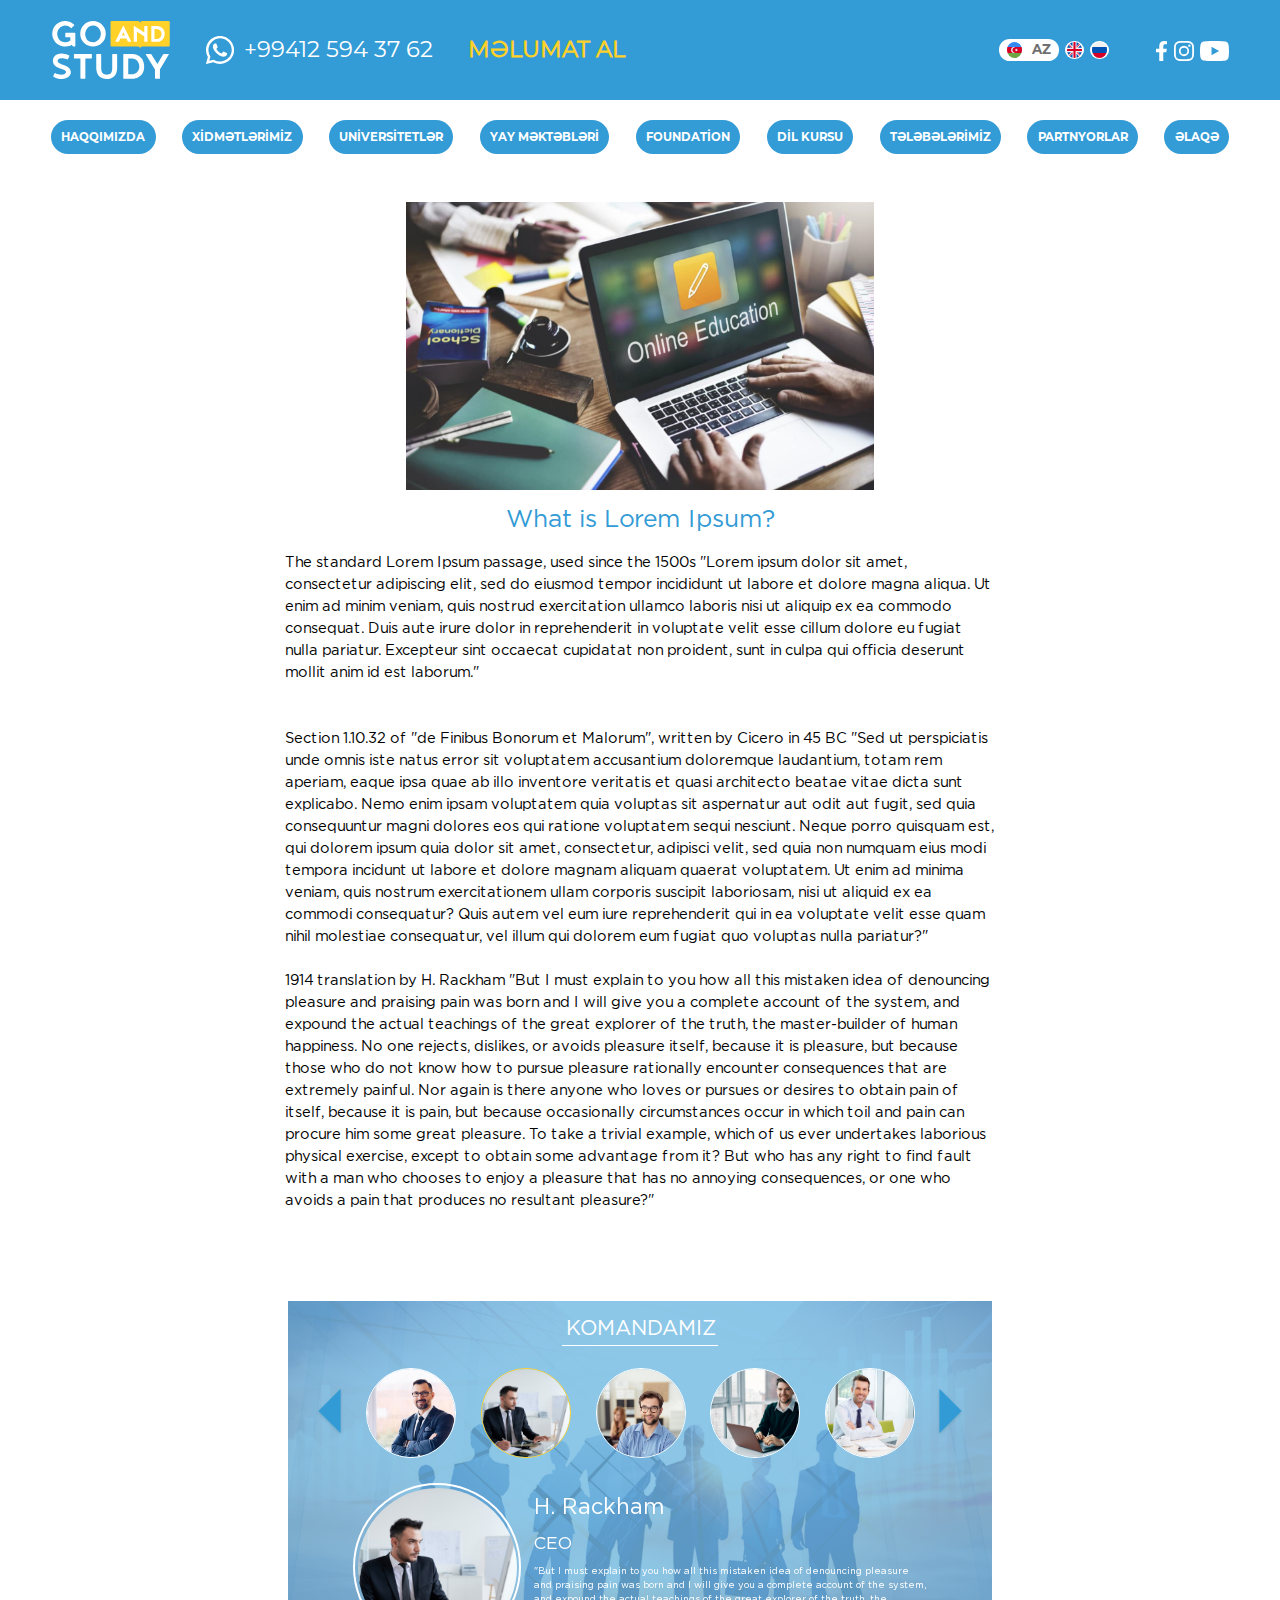
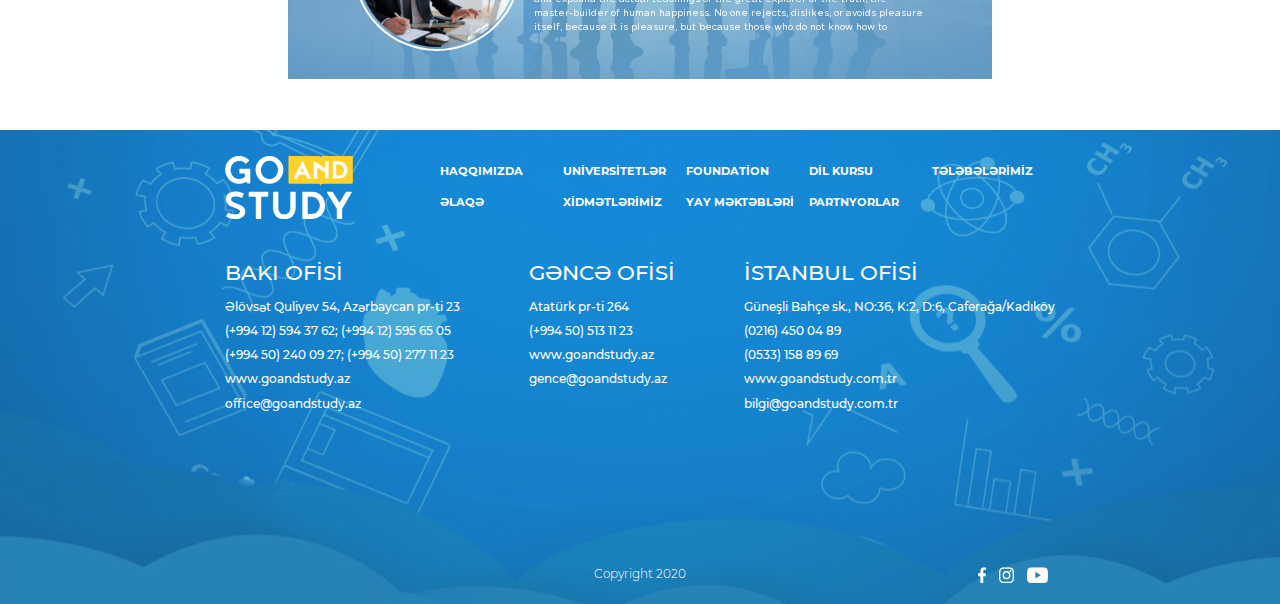
<file: about-us.html>
<!DOCTYPE html>
<html lang="en">
<head>
    <meta charset="UTF-8">
    <meta name="viewport" content="width=device-width, initial-scale=1.0">
    <title>Go and Study</title>
    <link rel="stylesheet" href="https://maxcdn.bootstrapcdn.com/bootstrap/4.0.0/css/bootstrap.min.css" integrity="sha384-Gn5384xqQ1aoWXA+058RXPxPg6fy4IWvTNh0E263XmFcJlSAwiGgFAW/dAiS6JXm" crossorigin="anonymous">    <link rel="stylesheet" href="css/global.css">
    <link rel="stylesheet" href="css/main.css">
    <link rel="stylesheet" href="css/services.css">
    <link rel="stylesheet" href="css/get_info.css">
    <link rel="stylesheet" href="css/contact.css">
    <link rel="stylesheet" href="css/foundation.css">
    <link rel="stylesheet" href="css/universities.css">
    <link rel="stylesheet" href="css/university.css">
    <link rel="stylesheet" href="css/summer-school.css">
    <link rel="stylesheet" href="css/about-us.css">
    <link rel="stylesheet" href="owl/owl.carousel.min.css">
    <link rel="stylesheet" href="owl/owl.theme.default.min.css">
</head>
<body>
    <div class="container-fluid">
        <div class="row">
            <nav>
                <div class="inner">
                    <a href="index.html"><div class="navbar_logo"></div></a>
                    <a href="#" class="info multi">
                        <div class="icon"></div>
                        <span>+99412 594 37 62</span>
                    </a>
                    <a href="get-info.html" class="get_info multi">MƏLUMAT AL</a>
                    <div class="lang_bar multi">
                        <a href="" class="az choosen_lang">
                            <div class="icon"></div>
                            <span>AZ</span>
                        </a>
                        <a href="" class="en">
                            <div class="icon"></div>
                            <span>EN</span>
                        </a>
                        <a href="" class="ru">
                            <div class="icon"></div>
                            <span>RU</span>
                        </a>
                    </div>
                    <div class="social multi">
                        <a href="#">
                            <img src="assets/icons/facebook-f-brands.svg" alt="fb">
                        </a>
                        <a href="#">
                            <img src="assets/icons/instagram-brands.svg" alt="ig">
                        </a>
                        <a href="#">
                            <img src="assets/icons/youtube-brands.svg" alt="yt">
                        </a>
                    </div>
                    <div class="hamburger_button"></div>
                </div>
            </nav>
            <div class="hamburger">
                <div class="lang_soc">
                    <div class="lang_bar">
                        <a href="" class="az choosen_lang">
                            <div class="icon"></div>
                            <span>AZ</span>
                        </a>
                        <a href="" class="en">
                            <div class="icon"></div>
                            <span>EN</span>
                        </a>
                        <a href="" class="ru">
                            <div class="icon"></div>
                            <span>RU</span>
                        </a>
                    </div>
                    <div class="social">
                        <a href="#">
                            <img src="assets/icons/facebook-f-brands.svg" alt="fb">
                        </a>
                        <a href="#">
                            <img src="assets/icons/instagram-brands.svg" alt="ig">
                        </a>
                        <a href="#">
                            <img src="assets/icons/youtube-brands.svg" alt="yt">
                        </a>
                    </div>
                </div>
                <ul>
                    <li><a href="about-us.html">HAQQIMIZDA</a></li>
                    <li><a href="services.html">XİDMƏTLƏRİMİZ</a></li>
                    <li><a href="universities.html">UNİVERSİTETLƏR</a></li>
                    <li><a href="summer-school.html">YAY MƏKTƏBLƏRİ</a></li>
                    <li><a href="foundation.html">FOUNDATİON</a></li>
                    <li><a href="#">DİL KURSU</a></li>
                    <li><a href="index.html#students">TƏLƏBƏLƏRİMİZ</a></li>
                    <li><a href="#">PARTNYORLAR</a></li>
                    <li><a href="contact.html">ƏLAQƏ</a></li>
                </ul>
                <a href="get-info.html" class="get_info">MƏLUMAT AL</a>
            </div>
            <div class="trans_nav">
                <ul>
                    <li><a href="about-us.html">HAQQIMIZDA</a></li>
                    <li><a href="services.html">XİDMƏTLƏRİMİZ</a></li>
                    <li><a href="universities.html">UNİVERSİTETLƏR</a></li>
                    <li><a href="summer-school.html">YAY MƏKTƏBLƏRİ</a></li>
                    <li><a href="foundation.html">FOUNDATİON</a></li>
                    <li><a href="#">DİL KURSU</a></li>
                    <li><a href="index.html#students">TƏLƏBƏLƏRİMİZ</a></li>
                    <li><a href="#">PARTNYORLAR</a></li>
                    <li><a href="contact.html">ƏLAQƏ</a></li>
                </ul>
            </div>
            <div class="about_content">
                <div class="inner">
                    <img src="./assets/bg/about.png" alt="img">
                    <div class="about_title">What is Lorem Ipsum?</div>
                    <div class="text_content">
                        The standard Lorem Ipsum passage, used since the 1500s
"Lorem ipsum dolor sit amet, consectetur adipiscing elit, sed do eiusmod tempor incididunt ut labore et dolore magna aliqua. Ut enim ad minim veniam, quis nostrud exercitation ullamco laboris nisi ut aliquip ex ea commodo consequat. Duis aute irure dolor in reprehenderit in voluptate velit esse cillum dolore eu fugiat nulla pariatur. Excepteur sint occaecat cupidatat non proident, sunt in culpa qui officia deserunt mollit anim id est laborum."
<br><br><br>
Section 1.10.32 of "de Finibus Bonorum et Malorum", written by Cicero in 45 BC
"Sed ut perspiciatis unde omnis iste natus error sit voluptatem accusantium doloremque laudantium, totam rem aperiam, eaque ipsa quae ab illo inventore veritatis et quasi architecto beatae vitae dicta sunt explicabo. Nemo enim ipsam voluptatem quia voluptas sit aspernatur aut odit aut fugit, sed quia consequuntur magni dolores eos qui ratione voluptatem sequi nesciunt. Neque porro quisquam est, qui dolorem ipsum quia dolor sit amet, consectetur, adipisci velit, sed quia non numquam eius modi tempora incidunt ut labore et dolore magnam aliquam quaerat voluptatem. Ut enim ad minima veniam, quis nostrum exercitationem ullam corporis suscipit laboriosam, nisi ut aliquid ex ea commodi consequatur? Quis autem vel eum iure reprehenderit qui in ea voluptate velit esse quam nihil molestiae consequatur, vel illum qui dolorem eum fugiat quo voluptas nulla pariatur?"
<br><br>
1914 translation by H. Rackham
"But I must explain to you how all this mistaken idea of denouncing pleasure and praising pain was born and I will give you a complete account of the system, and expound the actual teachings of the great explorer of the truth, the master-builder of human happiness. No one rejects, dislikes, or avoids pleasure itself, because it is pleasure, but because those who do not know how to pursue pleasure rationally encounter consequences that are extremely painful. Nor again is there anyone who loves or pursues or desires to obtain pain of itself, because it is pain, but because occasionally circumstances occur in which toil and pain can procure him some great pleasure. To take a trivial example, which of us ever undertakes laborious physical exercise, except to obtain some advantage from it? But who has any right to find fault with a man who chooses to enjoy a pleasure that has no annoying consequences, or one who avoids a pain that produces no resultant pleasure?"
                    </div>
                    <div class="team_carousel">
                        <div class="carousel_title">KOMANDAMIZ</div>
                        <div class="team_carousel_inner">
                            <div class="owl-carousel owl-theme" id="team_carousel">
                                <div class="item"><img src="./assets/images/man_1.jpg" alt=""></div>
                                <div class="item"><img src="./assets/images/man_2.jpg" alt=""></div>
                                <div class="item"><img src="./assets/images/man_3.jpg" alt=""></div>
                                <div class="item"><img src="./assets/images/man_4.jpg" alt=""></div>
                                <div class="item"><img src="./assets/images/man_5.jpg" alt=""></div>
                            </div>
                            <div class="controls-top">
                                <div class="team_prev"></div>
                                <div class="team_next"></div>
                            </div>
                        </div>
                        <div class="owl-carousel owl-theme" id="team_carousel2">
                            <div class="item">
                                <div class="img">
                                    <img src="./assets/images/man_2.jpg" alt="img">
                                </div>
                                <div class="team_user_info">
                                    <div class="name">H. Rackham</div>
                                    <div class="title">CEO</div>
                                    <div class="text">"But I must explain to you how all this mistaken idea of denouncing pleasure and praising pain was born and I will give you a complete account of the system, and expound the actual teachings of the great explorer of the truth, the master-builder of human happiness. No one rejects, dislikes, or avoids pleasure itself, because it is pleasure, but because those who do not know how to </div>
                                </div>
                            </div>
                            <div class="item">
                                <div class="img">
                                    <img src="./assets/images/man_3.jpg" alt="img">
                                </div>
                                <div class="team_user_info">
                                    <div class="name">H. Rackham</div>
                                    <div class="title">CEO</div>
                                    <div class="text">"But I must explain to you how all this mistaken idea of denouncing pleasure and praising pain was born and I will give you a complete account of the system, and expound the actual teachings of the great explorer of the truth, the master-builder of human happiness. No one rejects, dislikes, or avoids pleasure itself, because it is pleasure, but because those who do not know how to </div>
                                </div>
                            </div>
                            <div class="item">
                                <div class="img">
                                    <img src="./assets/images/man_4.jpg" alt="img">
                                </div>
                                <div class="team_user_info">
                                    <div class="name">H. Rackham</div>
                                    <div class="title">CEO</div>
                                    <div class="text">"But I must explain to you how all this mistaken idea of denouncing pleasure and praising pain was born and I will give you a complete account of the system, and expound the actual teachings of the great explorer of the truth, the master-builder of human happiness. No one rejects, dislikes, or avoids pleasure itself, because it is pleasure, but because those who do not know how to </div>
                                </div>
                            </div>
                            <div class="item">
                                <div class="img">
                                    <img src="./assets/images/man_5.jpg" alt="img">
                                </div>
                                <div class="team_user_info">
                                    <div class="name">H. Rackham</div>
                                    <div class="title">CEO</div>
                                    <div class="text">"But I must explain to you how all this mistaken idea of denouncing pleasure and praising pain was born and I will give you a complete account of the system, and expound the actual teachings of the great explorer of the truth, the master-builder of human happiness. No one rejects, dislikes, or avoids pleasure itself, because it is pleasure, but because those who do not know how to </div>
                                </div>
                            </div>
                            <div class="item">
                                <div class="img">
                                    <img src="./assets/images/man_1.jpg" alt="img">
                                </div>
                                <div class="team_user_info">
                                    <div class="name">H. Rackham</div>
                                    <div class="title">CEO</div>
                                    <div class="text">"But I must explain to you how all this mistaken idea of denouncing pleasure and praising pain was born and I will give you a complete account of the system, and expound the actual teachings of the great explorer of the truth, the master-builder of human happiness. No one rejects, dislikes, or avoids pleasure itself, because it is pleasure, but because those who do not know how to </div>
                                </div>
                            </div>
                        </div>
                    </div>
                </div>
            </div>
            <div class="footer">
                <div class="inner">
                    <div class="bg"></div>
                    <div class="footer_nav">
                        <div class="logo"></div>
                        <div class="inner">
                            <a href="about-us.html">HAQQIMIZDA</a>
                            <a href="universities.html">UNİVERSİTETLƏR</a>
                            <a href="foundation.html">FOUNDATİON</a>
                            <a href="#">DİL KURSU</a>
                            <a href="index.html#students">TƏLƏBƏLƏRİMİZ</a>
                            <a href="contact.html">ƏLAQƏ</a>
                            <a href="services.html">XİDMƏTLƏRİMİZ</a>
                            <a href="summer-school.html">YAY MƏKTƏBLƏRİ</a>
                            <a href="#">PARTNYORLAR</a>
                        </div>
                    </div>
                    <div class="places">
                        <div class="place">
                            <div class="place_name">BAKI OFİSİ</div>
                            <ul>
                                <li>Əlövsət Quliyev 54, Azərbaycan pr-ti 23</li>
                                <li>(+994 12) 594 37 62; (+994 12) 595 65 05</li>
                                <li>(+994 50) 240 09 27; (+994 50) 277 11 23</li>
                                <li>www.goandstudy.az</li>
                                <li>office@goandstudy.az</li>
                            </ul>
                        </div>
                        <div class="place">
                            <div class="place_name">GƏNCƏ OFİSİ</div>
                            <ul>
                                <li>Atatürk pr-ti 264</li>
                                <li>(+994 50) 513 11 23</li>
                                <li>www.goandstudy.az</li>
                                <li>gence@goandstudy.az</li>
                            </ul>
                        </div>
                        <div class="place">
                            <div class="place_name">İSTANBUL OFİSİ</div>
                            <ul>
                                <li>Güneşli Bahçe sk., NO:36, K:2, D:6, Caferağa/Kadıköy</li>
                                <li>(0216)  450 04 89</li>
                                <li>(0533) 158 89 69</li>
                                <li>www.goandstudy.com.tr</li>
                                <li>bilgi@goandstudy.com.tr</li>
                            </ul>
                        </div>
                    </div>
                    <a href="get-info.html" class="get_info">MƏLUMAT AL</a>
                    <a href="#" class="info">
                        <div class="icon"></div>
                        <span>+99412 594 37 62</span>
                    </a>
                    <div class="copy_right">
                        <span>Copyright 2020</span>
                        <div class="social">
                            <a href="#">
                                <img src="assets/icons/facebook-f-brands.svg" alt="fb">
                            </a>
                            <a href="#">
                                <img src="assets/icons/instagram-brands.svg" alt="ig">
                            </a>
                            <a href="#">
                                <img src="assets/icons/youtube-brands.svg" alt="yt">
                            </a>
                        </div>
                    </div>
                </div>
            </div>
        </div>
    </div>
    <script src="js/jquery/jquery-3.5.1.min.js"></script>
    <script src="https://cdnjs.cloudflare.com/ajax/libs/popper.js/1.12.9/umd/popper.min.js" integrity="sha384-ApNbgh9B+Y1QKtv3Rn7W3mgPxhU9K/ScQsAP7hUibX39j7fakFPskvXusvfa0b4Q" crossorigin="anonymous"></script>
    <script src="https://maxcdn.bootstrapcdn.com/bootstrap/4.0.0/js/bootstrap.min.js" integrity="sha384-JZR6Spejh4U02d8jOt6vLEHfe/JQGiRRSQQxSfFWpi1MquVdAyjUar5+76PVCmYl" crossorigin="anonymous"></script>
    <script src="owl/owl.carousel.js"></script>
    <script src="js/main.js"></script>
    <script src="js/services.js"></script>
    <script src="js/universities.js"></script>
    <script src="js/about-us.js"></script>
</body>
</html>
</file>
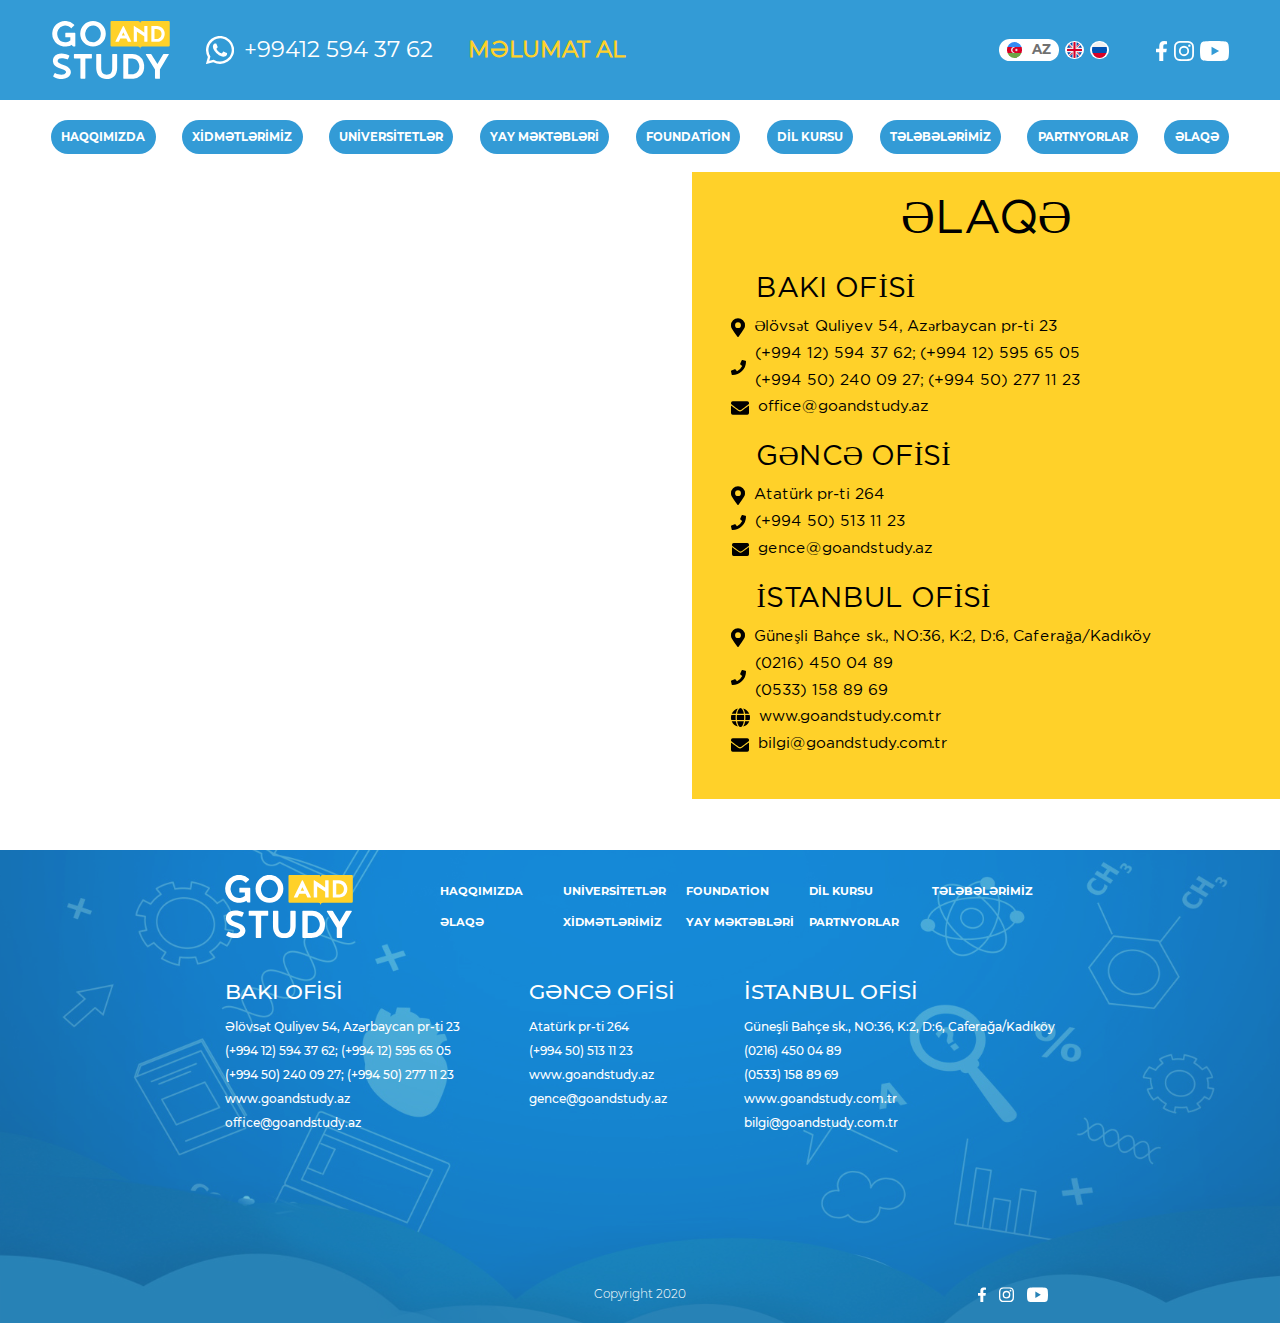
<file: contact.html>
<!DOCTYPE html>
<html lang="en">
<head>
    <meta charset="UTF-8">
    <meta name="viewport" content="width=device-width, initial-scale=1.0">
    <title>Go and Study</title>
    <link rel="stylesheet" href="https://maxcdn.bootstrapcdn.com/bootstrap/4.0.0/css/bootstrap.min.css" integrity="sha384-Gn5384xqQ1aoWXA+058RXPxPg6fy4IWvTNh0E263XmFcJlSAwiGgFAW/dAiS6JXm" crossorigin="anonymous">    <link rel="stylesheet" href="css/global.css">
    <link rel="stylesheet" href="css/main.css">
    <link rel="stylesheet" href="css/services.css">
    <link rel="stylesheet" href="css/get_info.css">
    <link rel="stylesheet" href="css/contact.css">
    <link rel="stylesheet" href="css/foundation.css">
    <link rel="stylesheet" href="css/universities.css">
    <link rel="stylesheet" href="css/university.css">
    <link rel="stylesheet" href="css/summer-school.css">
    <link rel="stylesheet" href="css/about-us.css">
    <link rel="stylesheet" href="owl/owl.carousel.min.css">
    <link rel="stylesheet" href="owl/owl.theme.default.min.css">
</head>
<body>
    <div class="container-fluid">
        <div class="row">
            <nav>
                <div class="inner">
                    <a href="index.html"><div class="navbar_logo"></div></a>
                    <a href="#" class="info multi">
                        <div class="icon"></div>
                        <span>+99412 594 37 62</span>
                    </a>
                    <a href="get-info.html" class="get_info multi">MƏLUMAT AL</a>
                    <div class="lang_bar multi">
                        <a href="" class="az choosen_lang">
                            <div class="icon"></div>
                            <span>AZ</span>
                        </a>
                        <a href="" class="en">
                            <div class="icon"></div>
                            <span>EN</span>
                        </a>
                        <a href="" class="ru">
                            <div class="icon"></div>
                            <span>RU</span>
                        </a>
                    </div>
                    <div class="social multi">
                        <a href="#">
                            <img src="assets/icons/facebook-f-brands.svg" alt="fb">
                        </a>
                        <a href="#">
                            <img src="assets/icons/instagram-brands.svg" alt="ig">
                        </a>
                        <a href="#">
                            <img src="assets/icons/youtube-brands.svg" alt="yt">
                        </a>
                    </div>
                    <div class="hamburger_button"></div>
                </div>
            </nav>
            <div class="hamburger">
                <div class="lang_soc">
                    <div class="lang_bar">
                        <a href="" class="az choosen_lang">
                            <div class="icon"></div>
                            <span>AZ</span>
                        </a>
                        <a href="" class="en">
                            <div class="icon"></div>
                            <span>EN</span>
                        </a>
                        <a href="" class="ru">
                            <div class="icon"></div>
                            <span>RU</span>
                        </a>
                    </div>
                    <div class="social">
                        <a href="#">
                            <img src="assets/icons/facebook-f-brands.svg" alt="fb">
                        </a>
                        <a href="#">
                            <img src="assets/icons/instagram-brands.svg" alt="ig">
                        </a>
                        <a href="#">
                            <img src="assets/icons/youtube-brands.svg" alt="yt">
                        </a>
                    </div>
                </div>
                <ul>
                    <li><a href="about-us.html">HAQQIMIZDA</a></li>
                    <li><a href="services.html">XİDMƏTLƏRİMİZ</a></li>
                    <li><a href="universities.html">UNİVERSİTETLƏR</a></li>
                    <li><a href="summer-school.html">YAY MƏKTƏBLƏRİ</a></li>
                    <li><a href="foundation.html">FOUNDATİON</a></li>
                    <li><a href="#">DİL KURSU</a></li>
                    <li><a href="index.html#students">TƏLƏBƏLƏRİMİZ</a></li>
                    <li><a href="#">PARTNYORLAR</a></li>
                    <li><a href="contact.html">ƏLAQƏ</a></li>
                </ul>
                <a href="get-info.html" class="get_info">MƏLUMAT AL</a>
            </div>
            <div class="trans_nav">
                <ul>
                    <li><a href="about-us.html">HAQQIMIZDA</a></li>
                    <li><a href="services.html">XİDMƏTLƏRİMİZ</a></li>
                    <li><a href="universities.html">UNİVERSİTETLƏR</a></li>
                    <li><a href="summer-school.html">YAY MƏKTƏBLƏRİ</a></li>
                    <li><a href="foundation.html">FOUNDATİON</a></li>
                    <li><a href="#">DİL KURSU</a></li>
                    <li><a href="index.html#students">TƏLƏBƏLƏRİMİZ</a></li>
                    <li><a href="#">PARTNYORLAR</a></li>
                    <li><a href="contact.html">ƏLAQƏ</a></li>
                </ul>
            </div>
            <div class="contact_content">
                <div class="inner">
                    <div class="map_content">
                        <div class="mapouter"><div class="gmap_canvas"><iframe width="100%" height="100%" id="gmap_canvas" src="https://maps.google.com/maps?q=az%C9%99rbaycan%20prospekti%2023&t=&z=15&ie=UTF8&iwloc=&output=embed" frameborder="0" scrolling="no" marginheight="0" marginwidth="0"></iframe><a href="https://yt2.org/youtube-to-mp3-ALeKk00qEW0sxByTDSpzaRvl8WxdMAeMytQ1611842368056QMMlSYKLwAsWUsAfLipqwCA2ahUKEwiikKDe5L7uAhVFCuwKHUuFBoYQ8tMDegUAQCSAQCYAQCqAQdnd3Mtd2l6"></a><br><style>.mapouter{position:relative;text-align:right;height:100%;width:100%;}</style><style>.gmap_canvas {overflow:hidden;background:none!important;height:100%;width:100%;}</style></div></div>
                    </div>
                    <div class="contact_info">
                        <div class="title">ƏLAQƏ</div>
                        <div class="place">
                            <div class="place_name">BAKI OFİSİ</div>
                            <div class="info_item">
                                <div class="icon loc"></div>
                                <div>
                                    <span>Əlövsət Quliyev 54, Azərbaycan pr-ti 23</span>
                                </div>
                            </div>
                            <div class="info_item multi_info_item">
                                <div class="icon tel"></div>
                                <div>
                                    <span>(+994 12) 594 37 62; (+994 12) 595 65 05</span>
                                    <span>(+994 50) 240 09 27; (+994 50) 277 11 23</span>
                                </div>
                            </div>
                            <div class="info_item">
                                <div class="icon mes"></div>
                                <div>
                                    <span>office@goandstudy.az</span>
                                </div>
                            </div>
                        </div>
                        <div class="place">
                            <div class="place_name">GƏNCƏ OFİSİ</div>
                            <div class="info_item">
                                <div class="icon loc"></div>
                                <div>
                                    <span>Atatürk pr-ti 264</span>
                                </div>
                            </div>
                            <div class="info_item">
                                <div class="icon tel"></div>
                                <div>
                                    <span>(+994 50) 513 11 23</span>
                                </div>
                            </div>
                            <div class="info_item">
                                <div class="icon mes"></div>
                                <div>
                                    <span>gence@goandstudy.az</span>
                                </div>
                            </div>
                        </div>
                        <div class="place">
                            <div class="place_name">İSTANBUL OFİSİ</div>
                            <div class="info_item">
                                <div class="icon loc"></div>
                                <div>
                                    <span>Güneşli Bahçe sk., NO:36, K:2, D:6, Caferağa/Kadıköy</span>
                                </div>
                            </div>
                            <div class="info_item multi_info_item">
                                <div class="icon tel"></div>
                                <div>
                                    <span>(0216)  450 04 89</span>
                                    <span>(0533) 158 89 69</span>
                                </div>
                            </div>
                            <div class="info_item">
                                <div class="icon globe"></div>
                                <div>
                                    <span>www.goandstudy.com.tr</span>
                                </div>
                            </div>
                            <div class="info_item">
                                <div class="icon mes"></div>
                                <div>
                                    <span>bilgi@goandstudy.com.tr</span>
                                </div>
                            </div>
                        </div>
                    </div>
                </div>
            </div>
            <div class="footer">
                <div class="inner">
                    <div class="bg"></div>
                    <div class="footer_nav">
                        <div class="logo"></div>
                        <div class="inner">
                            <a href="about-us.html">HAQQIMIZDA</a>
                            <a href="universities.html">UNİVERSİTETLƏR</a>
                            <a href="foundation.html">FOUNDATİON</a>
                            <a href="#">DİL KURSU</a>
                            <a href="index.html#students">TƏLƏBƏLƏRİMİZ</a>
                            <a href="contact.html">ƏLAQƏ</a>
                            <a href="services.html">XİDMƏTLƏRİMİZ</a>
                            <a href="summer-school.html">YAY MƏKTƏBLƏRİ</a>
                            <a href="#">PARTNYORLAR</a>
                        </div>
                    </div>
                    <div class="places">
                        <div class="place">
                            <div class="place_name">BAKI OFİSİ</div>
                            <ul>
                                <li>Əlövsət Quliyev 54, Azərbaycan pr-ti 23</li>
                                <li>(+994 12) 594 37 62; (+994 12) 595 65 05</li>
                                <li>(+994 50) 240 09 27; (+994 50) 277 11 23</li>
                                <li>www.goandstudy.az</li>
                                <li>office@goandstudy.az</li>
                            </ul>
                        </div>
                        <div class="place">
                            <div class="place_name">GƏNCƏ OFİSİ</div>
                            <ul>
                                <li>Atatürk pr-ti 264</li>
                                <li>(+994 50) 513 11 23</li>
                                <li>www.goandstudy.az</li>
                                <li>gence@goandstudy.az</li>
                            </ul>
                        </div>
                        <div class="place">
                            <div class="place_name">İSTANBUL OFİSİ</div>
                            <ul>
                                <li>Güneşli Bahçe sk., NO:36, K:2, D:6, Caferağa/Kadıköy</li>
                                <li>(0216)  450 04 89</li>
                                <li>(0533) 158 89 69</li>
                                <li>www.goandstudy.com.tr</li>
                                <li>bilgi@goandstudy.com.tr</li>
                            </ul>
                        </div>
                    </div>
                    <a href="get-info.html" class="get_info">MƏLUMAT AL</a>
                    <a href="#" class="info">
                        <div class="icon"></div>
                        <span>+99412 594 37 62</span>
                    </a>
                    <div class="copy_right">
                        <span>Copyright 2020</span>
                        <div class="social">
                            <a href="#">
                                <img src="assets/icons/facebook-f-brands.svg" alt="fb">
                            </a>
                            <a href="#">
                                <img src="assets/icons/instagram-brands.svg" alt="ig">
                            </a>
                            <a href="#">
                                <img src="assets/icons/youtube-brands.svg" alt="yt">
                            </a>
                        </div>
                    </div>
                </div>
            </div>
        </div>
    </div>
    <script src="js/jquery/jquery-3.5.1.min.js"></script>
    <script src="https://cdnjs.cloudflare.com/ajax/libs/popper.js/1.12.9/umd/popper.min.js" integrity="sha384-ApNbgh9B+Y1QKtv3Rn7W3mgPxhU9K/ScQsAP7hUibX39j7fakFPskvXusvfa0b4Q" crossorigin="anonymous"></script>
    <script src="https://maxcdn.bootstrapcdn.com/bootstrap/4.0.0/js/bootstrap.min.js" integrity="sha384-JZR6Spejh4U02d8jOt6vLEHfe/JQGiRRSQQxSfFWpi1MquVdAyjUar5+76PVCmYl" crossorigin="anonymous"></script>
    <script src="owl/owl.carousel.js"></script>
    <script src="js/main.js"></script>
    <script src="js/services.js"></script>
    <script src="js/universities.js"></script>
    <script src="js/about-us.js"></script>
</body>
</html>
</file>
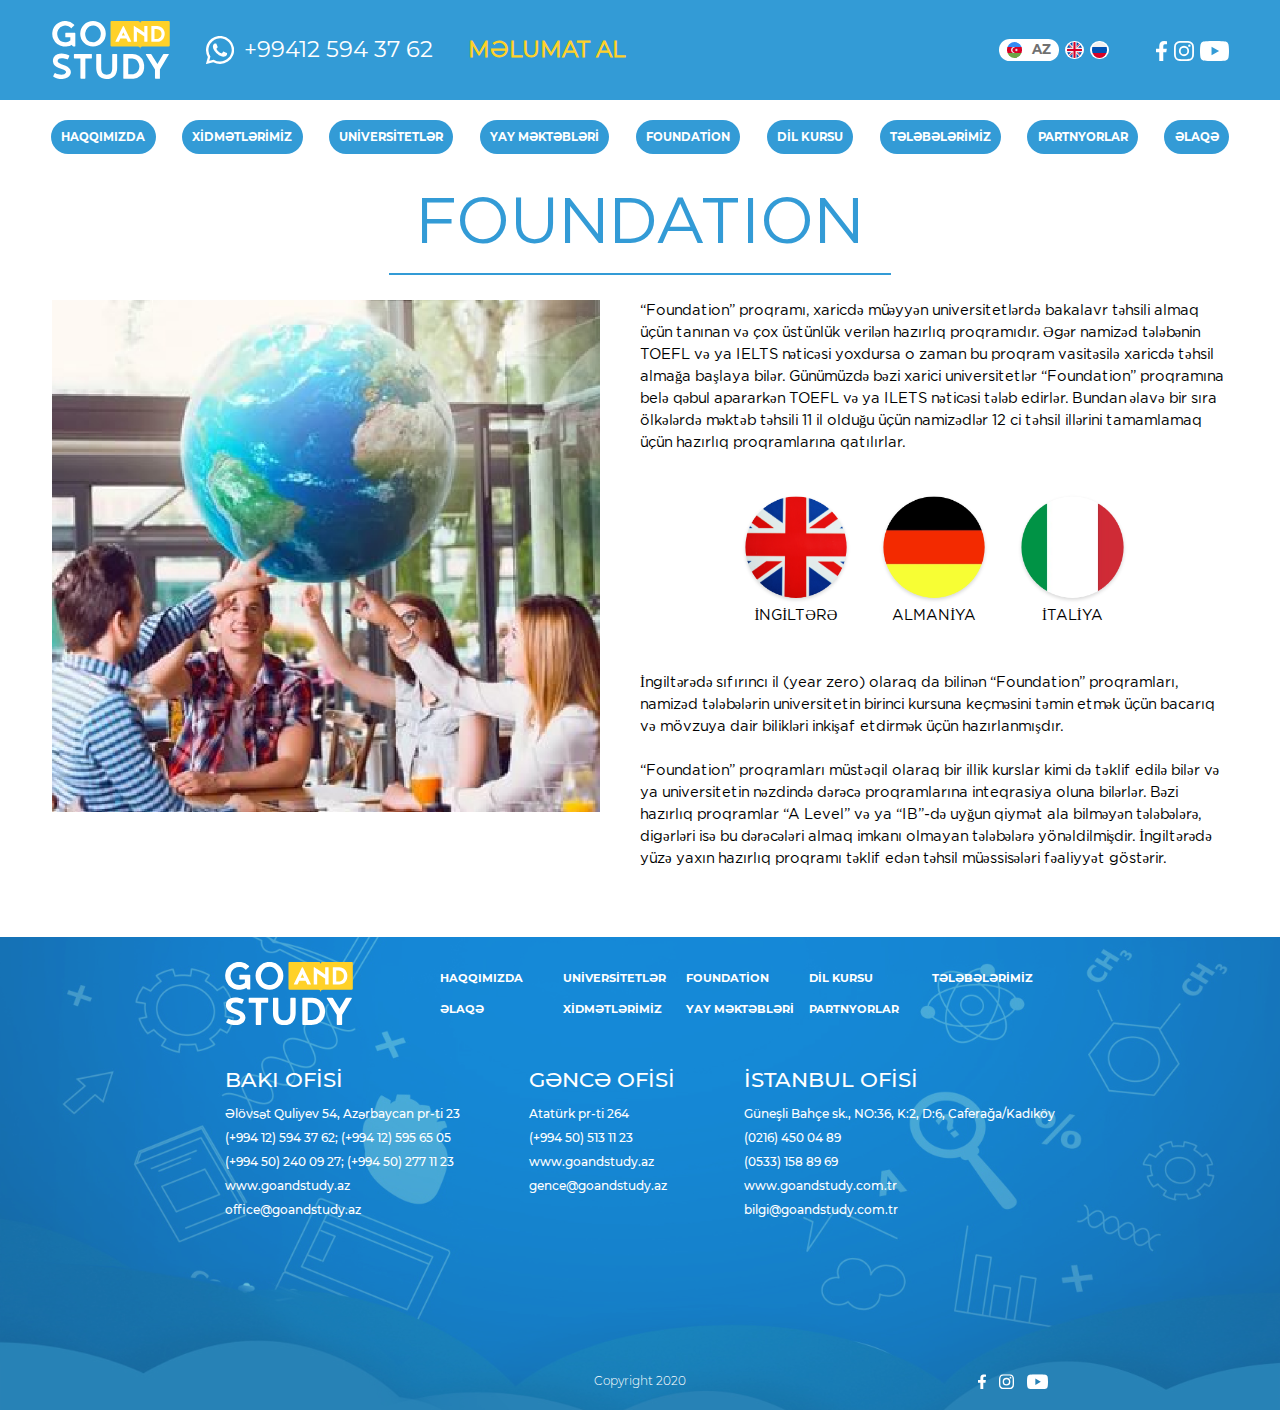
<file: foundation.html>
<!DOCTYPE html>
<html lang="en">
<head>
    <meta charset="UTF-8">
    <meta name="viewport" content="width=device-width, initial-scale=1.0">
    <title>Go and Study</title>
    <link rel="stylesheet" href="https://maxcdn.bootstrapcdn.com/bootstrap/4.0.0/css/bootstrap.min.css" integrity="sha384-Gn5384xqQ1aoWXA+058RXPxPg6fy4IWvTNh0E263XmFcJlSAwiGgFAW/dAiS6JXm" crossorigin="anonymous">    <link rel="stylesheet" href="css/global.css">
    <link rel="stylesheet" href="css/main.css">
    <link rel="stylesheet" href="css/services.css">
    <link rel="stylesheet" href="css/get_info.css">
    <link rel="stylesheet" href="css/contact.css">
    <link rel="stylesheet" href="css/foundation.css">
    <link rel="stylesheet" href="css/universities.css">
    <link rel="stylesheet" href="css/university.css">
    <link rel="stylesheet" href="css/summer-school.css">
    <link rel="stylesheet" href="css/about-us.css">
    <link rel="stylesheet" href="owl/owl.carousel.min.css">
    <link rel="stylesheet" href="owl/owl.theme.default.min.css">
</head>
<body>
    <div class="container-fluid">
        <div class="row">
            <nav>
                <div class="inner">
                    <a href="index.html"><div class="navbar_logo"></div></a>
                    <a href="#" class="info multi">
                        <div class="icon"></div>
                        <span>+99412 594 37 62</span>
                    </a>
                    <a href="get-info.html" class="get_info multi">MƏLUMAT AL</a>
                    <div class="lang_bar multi">
                        <a href="" class="az choosen_lang">
                            <div class="icon"></div>
                            <span>AZ</span>
                        </a>
                        <a href="" class="en">
                            <div class="icon"></div>
                            <span>EN</span>
                        </a>
                        <a href="" class="ru">
                            <div class="icon"></div>
                            <span>RU</span>
                        </a>
                    </div>
                    <div class="social multi">
                        <a href="#">
                            <img src="assets/icons/facebook-f-brands.svg" alt="fb">
                        </a>
                        <a href="#">
                            <img src="assets/icons/instagram-brands.svg" alt="ig">
                        </a>
                        <a href="#">
                            <img src="assets/icons/youtube-brands.svg" alt="yt">
                        </a>
                    </div>
                    <div class="hamburger_button"></div>
                </div>
            </nav>
            <div class="hamburger">
                <div class="lang_soc">
                    <div class="lang_bar">
                        <a href="" class="az choosen_lang">
                            <div class="icon"></div>
                            <span>AZ</span>
                        </a>
                        <a href="" class="en">
                            <div class="icon"></div>
                            <span>EN</span>
                        </a>
                        <a href="" class="ru">
                            <div class="icon"></div>
                            <span>RU</span>
                        </a>
                    </div>
                    <div class="social">
                        <a href="#">
                            <img src="assets/icons/facebook-f-brands.svg" alt="fb">
                        </a>
                        <a href="#">
                            <img src="assets/icons/instagram-brands.svg" alt="ig">
                        </a>
                        <a href="#">
                            <img src="assets/icons/youtube-brands.svg" alt="yt">
                        </a>
                    </div>
                </div>
                <ul>
                    <li><a href="about-us.html">HAQQIMIZDA</a></li>
                    <li><a href="services.html">XİDMƏTLƏRİMİZ</a></li>
                    <li><a href="universities.html">UNİVERSİTETLƏR</a></li>
                    <li><a href="summer-school.html">YAY MƏKTƏBLƏRİ</a></li>
                    <li><a href="foundation.html">FOUNDATİON</a></li>
                    <li><a href="#">DİL KURSU</a></li>
                    <li><a href="index.html#students">TƏLƏBƏLƏRİMİZ</a></li>
                    <li><a href="#">PARTNYORLAR</a></li>
                    <li><a href="contact.html">ƏLAQƏ</a></li>
                </ul>
                <a href="get-info.html" class="get_info">MƏLUMAT AL</a>
            </div>
            <div class="trans_nav">
                <ul>
                    <li><a href="about-us.html">HAQQIMIZDA</a></li>
                    <li><a href="services.html">XİDMƏTLƏRİMİZ</a></li>
                    <li><a href="universities.html">UNİVERSİTETLƏR</a></li>
                    <li><a href="summer-school.html">YAY MƏKTƏBLƏRİ</a></li>
                    <li><a href="foundation.html">FOUNDATİON</a></li>
                    <li><a href="#">DİL KURSU</a></li>
                    <li><a href="index.html#students">TƏLƏBƏLƏRİMİZ</a></li>
                    <li><a href="#">PARTNYORLAR</a></li>
                    <li><a href="contact.html">ƏLAQƏ</a></li>
                </ul>
            </div>
            <div class="foundation_content">
                <div class="inner">
                    <div class="title">FOUNDATION</div>
                    <div class="foundation_inner">
                        <div class="img"></div>
                        <div class="foundation_info">
                            <p>“Foundation” proqramı, xaricdə müəyyən universitetlərdə bakalavr təhsili almaq üçün tanınan və çox üstünlük verilən hazırlıq proqramıdır. Əgər namizəd tələbənin  TOEFL və ya IELTS nəticəsi yoxdursa o zaman bu proqram vasitəsilə xaricdə təhsil almağa başlaya bilər. Günümüzdə bəzi xarici universitetlər “Foundation” proqramına belə qəbul apararkən TOEFL və ya ILETS nəticəsi tələb edirlər. Bundan əlavə bir sıra ölkələrdə məktəb təhsili 11 il olduğu üçün namizədlər 12 ci təhsil illərini tamamlamaq üçün hazırlıq proqramlarına qatılırlar. </p>
                            <div class="flags">
                                <div class="item">
                                    <img src="./assets/flags/england.png" alt="">
                                    <div class="countury_name">İNGİLTƏRƏ</div>
                                </div>
                                <div class="item">
                                    <img src="./assets/flags/germany.png" alt="">
                                    <div class="countury_name">ALMANİYA</div>
                                </div>
                                <div class="item">
                                    <img src="./assets/flags/italy.png" alt="">
                                    <div class="countury_name">İTALİYA</div>
                                </div>
                            </div>
                            <p>İngiltərədə sıfırıncı il (year zero) olaraq da bilinən “Foundation” proqramları, namizəd tələbələrin universitetin birinci  kursuna keçməsini təmin etmək üçün bacarıq və mövzuya dair bilikləri inkişaf etdirmək üçün hazırlanmışdır. <br> <br>
“Foundation” proqramları müstəqil olaraq bir illik kurslar kimi də təklif edilə bilər və ya universitetin nəzdində dərəcə proqramlarına inteqrasiya oluna bilərlər. Bəzi hazırlıq proqramlar “A Level” və ya “IB”-də uyğun qiymət ala bilməyən tələbələrə, digərləri isə bu dərəcələri almaq imkanı olmayan tələbələrə yönəldilmişdir. İngiltərədə yüzə yaxın hazırlıq proqramı təklif edən təhsil müəssisələri fəaliyyət göstərir.
</p>
                        </div>
                    </div>
                </div>
            </div>
            <div class="footer">
                <div class="inner">
                    <div class="bg"></div>
                    <div class="footer_nav">
                        <div class="logo"></div>
                        <div class="inner">
                            <a href="about-us.html">HAQQIMIZDA</a>
                            <a href="universities.html">UNİVERSİTETLƏR</a>
                            <a href="foundation.html">FOUNDATİON</a>
                            <a href="#">DİL KURSU</a>
                            <a href="index.html#students">TƏLƏBƏLƏRİMİZ</a>
                            <a href="contact.html">ƏLAQƏ</a>
                            <a href="services.html">XİDMƏTLƏRİMİZ</a>
                            <a href="summer-school.html">YAY MƏKTƏBLƏRİ</a>
                            <a href="#">PARTNYORLAR</a>
                        </div>
                    </div>
                    <div class="places">
                        <div class="place">
                            <div class="place_name">BAKI OFİSİ</div>
                            <ul>
                                <li>Əlövsət Quliyev 54, Azərbaycan pr-ti 23</li>
                                <li>(+994 12) 594 37 62; (+994 12) 595 65 05</li>
                                <li>(+994 50) 240 09 27; (+994 50) 277 11 23</li>
                                <li>www.goandstudy.az</li>
                                <li>office@goandstudy.az</li>
                            </ul>
                        </div>
                        <div class="place">
                            <div class="place_name">GƏNCƏ OFİSİ</div>
                            <ul>
                                <li>Atatürk pr-ti 264</li>
                                <li>(+994 50) 513 11 23</li>
                                <li>www.goandstudy.az</li>
                                <li>gence@goandstudy.az</li>
                            </ul>
                        </div>
                        <div class="place">
                            <div class="place_name">İSTANBUL OFİSİ</div>
                            <ul>
                                <li>Güneşli Bahçe sk., NO:36, K:2, D:6, Caferağa/Kadıköy</li>
                                <li>(0216)  450 04 89</li>
                                <li>(0533) 158 89 69</li>
                                <li>www.goandstudy.com.tr</li>
                                <li>bilgi@goandstudy.com.tr</li>
                            </ul>
                        </div>
                    </div>
                    <a href="get-info.html" class="get_info">MƏLUMAT AL</a>
                    <a href="#" class="info">
                        <div class="icon"></div>
                        <span>+99412 594 37 62</span>
                    </a>
                    <div class="copy_right">
                        <span>Copyright 2020</span>
                        <div class="social">
                            <a href="#">
                                <img src="assets/icons/facebook-f-brands.svg" alt="fb">
                            </a>
                            <a href="#">
                                <img src="assets/icons/instagram-brands.svg" alt="ig">
                            </a>
                            <a href="#">
                                <img src="assets/icons/youtube-brands.svg" alt="yt">
                            </a>
                        </div>
                    </div>
                </div>
            </div>
        </div>
    </div>
    <script src="js/jquery/jquery-3.5.1.min.js"></script>
    <script src="https://cdnjs.cloudflare.com/ajax/libs/popper.js/1.12.9/umd/popper.min.js" integrity="sha384-ApNbgh9B+Y1QKtv3Rn7W3mgPxhU9K/ScQsAP7hUibX39j7fakFPskvXusvfa0b4Q" crossorigin="anonymous"></script>
    <script src="https://maxcdn.bootstrapcdn.com/bootstrap/4.0.0/js/bootstrap.min.js" integrity="sha384-JZR6Spejh4U02d8jOt6vLEHfe/JQGiRRSQQxSfFWpi1MquVdAyjUar5+76PVCmYl" crossorigin="anonymous"></script>
    <script src="owl/owl.carousel.js"></script>
    <script src="js/main.js"></script>
    <script src="js/services.js"></script>
    <script src="js/universities.js"></script>
    <script src="js/about-us.js"></script>
</body>
</html>
</file>
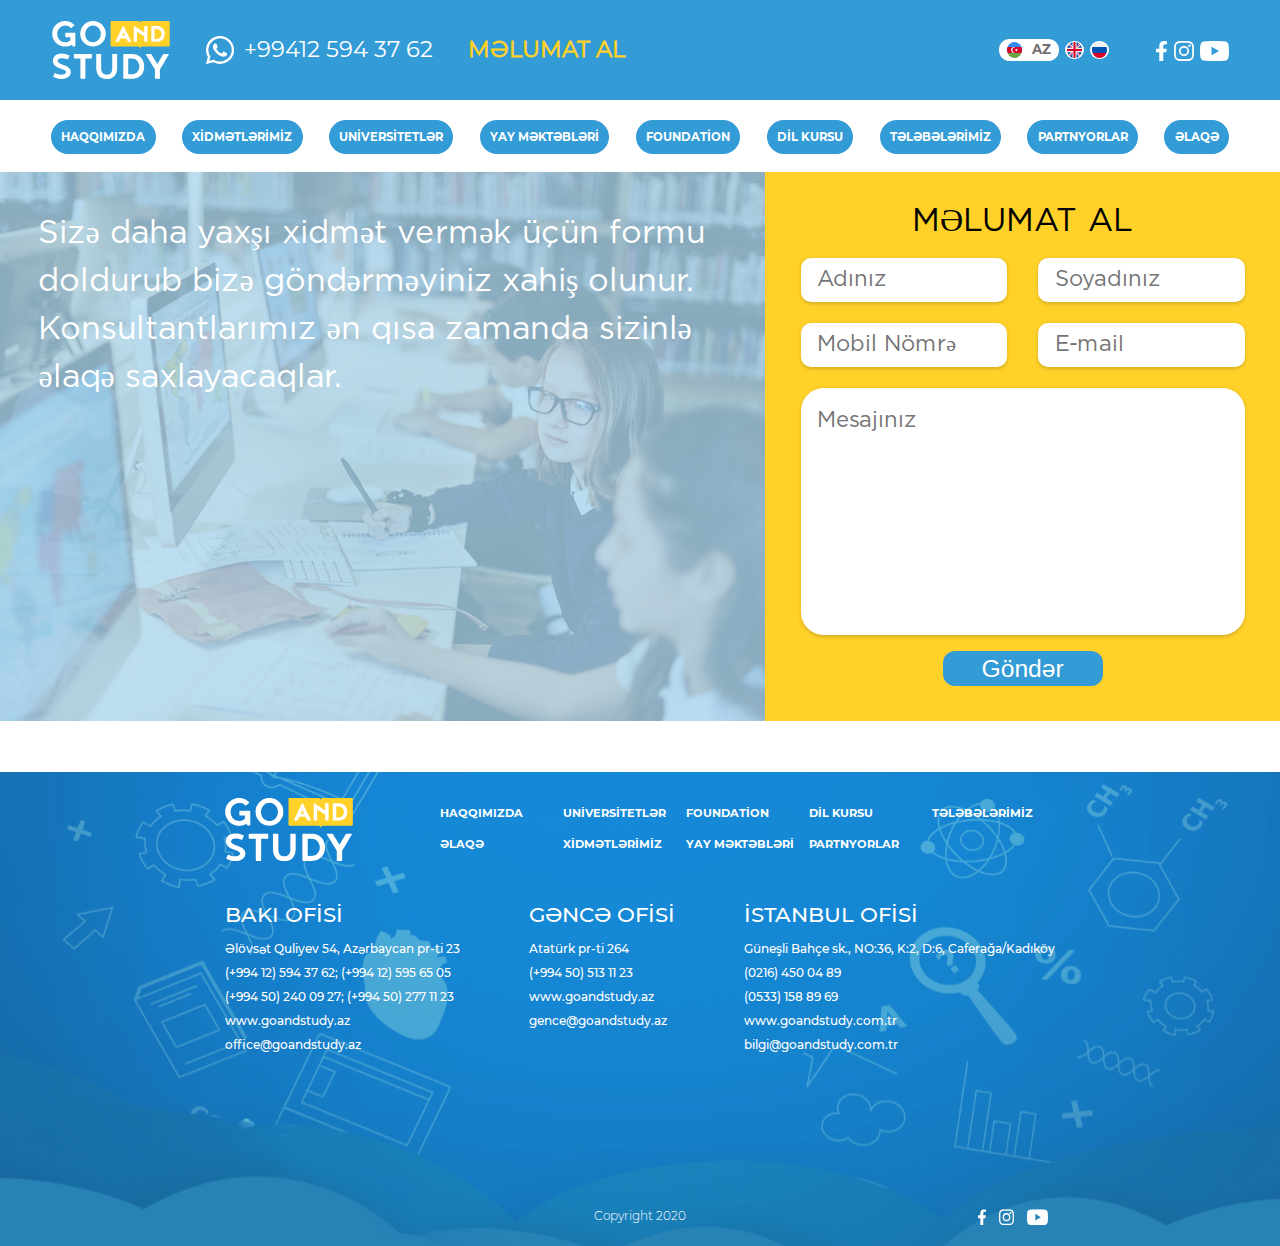
<file: get-info.html>
<!DOCTYPE html>
<html lang="en">
<head>
    <meta charset="UTF-8">
    <meta name="viewport" content="width=device-width, initial-scale=1.0">
    <title>Go and Study</title>
    <link rel="stylesheet" href="https://maxcdn.bootstrapcdn.com/bootstrap/4.0.0/css/bootstrap.min.css" integrity="sha384-Gn5384xqQ1aoWXA+058RXPxPg6fy4IWvTNh0E263XmFcJlSAwiGgFAW/dAiS6JXm" crossorigin="anonymous">    <link rel="stylesheet" href="css/global.css">
    <link rel="stylesheet" href="css/main.css">
    <link rel="stylesheet" href="css/services.css">
    <link rel="stylesheet" href="css/get_info.css">
    <link rel="stylesheet" href="css/contact.css">
    <link rel="stylesheet" href="css/foundation.css">
    <link rel="stylesheet" href="css/universities.css">
    <link rel="stylesheet" href="css/university.css">
    <link rel="stylesheet" href="css/summer-school.css">
    <link rel="stylesheet" href="css/about-us.css">
    <link rel="stylesheet" href="owl/owl.carousel.min.css">
    <link rel="stylesheet" href="owl/owl.theme.default.min.css">
</head>
<body>
    <div class="container-fluid">
        <div class="row">
            <nav>
                <div class="inner">
                    <a href="index.html"><div class="navbar_logo"></div></a>
                    <a href="#" class="info multi">
                        <div class="icon"></div>
                        <span>+99412 594 37 62</span>
                    </a>
                    <a href="get-info.html" class="get_info multi">MƏLUMAT AL</a>
                    <div class="lang_bar multi">
                        <a href="" class="az choosen_lang">
                            <div class="icon"></div>
                            <span>AZ</span>
                        </a>
                        <a href="" class="en">
                            <div class="icon"></div>
                            <span>EN</span>
                        </a>
                        <a href="" class="ru">
                            <div class="icon"></div>
                            <span>RU</span>
                        </a>
                    </div>
                    <div class="social multi">
                        <a href="#">
                            <img src="assets/icons/facebook-f-brands.svg" alt="fb">
                        </a>
                        <a href="#">
                            <img src="assets/icons/instagram-brands.svg" alt="ig">
                        </a>
                        <a href="#">
                            <img src="assets/icons/youtube-brands.svg" alt="yt">
                        </a>
                    </div>
                    <div class="hamburger_button"></div>
                </div>
            </nav>
            <div class="hamburger">
                <div class="lang_soc">
                    <div class="lang_bar">
                        <a href="" class="az choosen_lang">
                            <div class="icon"></div>
                            <span>AZ</span>
                        </a>
                        <a href="" class="en">
                            <div class="icon"></div>
                            <span>EN</span>
                        </a>
                        <a href="" class="ru">
                            <div class="icon"></div>
                            <span>RU</span>
                        </a>
                    </div>
                    <div class="social">
                        <a href="#">
                            <img src="assets/icons/facebook-f-brands.svg" alt="fb">
                        </a>
                        <a href="#">
                            <img src="assets/icons/instagram-brands.svg" alt="ig">
                        </a>
                        <a href="#">
                            <img src="assets/icons/youtube-brands.svg" alt="yt">
                        </a>
                    </div>
                </div>
                <ul>
                    <li><a href="about-us.html">HAQQIMIZDA</a></li>
                    <li><a href="services.html">XİDMƏTLƏRİMİZ</a></li>
                    <li><a href="universities.html">UNİVERSİTETLƏR</a></li>
                    <li><a href="summer-school.html">YAY MƏKTƏBLƏRİ</a></li>
                    <li><a href="foundation.html">FOUNDATİON</a></li>
                    <li><a href="#">DİL KURSU</a></li>
                    <li><a href="index.html#students">TƏLƏBƏLƏRİMİZ</a></li>
                    <li><a href="#">PARTNYORLAR</a></li>
                    <li><a href="contact.html">ƏLAQƏ</a></li>
                </ul>
                <a href="get-info.html" class="get_info">MƏLUMAT AL</a>
            </div>
            <div class="trans_nav">
                <ul>
                    <li><a href="about-us.html">HAQQIMIZDA</a></li>
                    <li><a href="services.html">XİDMƏTLƏRİMİZ</a></li>
                    <li><a href="universities.html">UNİVERSİTETLƏR</a></li>
                    <li><a href="summer-school.html">YAY MƏKTƏBLƏRİ</a></li>
                    <li><a href="foundation.html">FOUNDATİON</a></li>
                    <li><a href="#">DİL KURSU</a></li>
                    <li><a href="index.html#students">TƏLƏBƏLƏRİMİZ</a></li>
                    <li><a href="#">PARTNYORLAR</a></li>
                    <li><a href="contact.html">ƏLAQƏ</a></li>
                </ul>
            </div>
            <div class="info_content">
                <div class="inner">
                    <div class="text_content">
                        <p>Sizə daha yaxşı xidmət vermək üçün formu doldurub bizə göndərməyiniz xahiş olunur. Konsultantlarımız ən qısa zamanda sizinlə əlaqə saxlayacaqlar.</p>
                    </div>
                    <div class="form_content">
                        <form action="">
                            <div class="title">MƏLUMAT AL</div>
                            <label>
                                <input type="text" placeholder="Adınız">
                                <input type="text" placeholder="Soyadınız">
                            </label>
                            <label>
                                <input type="tel" placeholder="Mobil Nömrə">
                                <input type="email" placeholder="E-mail">
                            </label>
                            <textarea name="" placeholder="Mesajınız"></textarea>
                            <button type="submit">Göndər</button>
                        </form>
                    </div>
                </div>
            </div>
            <div class="footer">
                <div class="inner">
                    <div class="bg"></div>
                    <div class="footer_nav">
                        <div class="logo"></div>
                        <div class="inner">
                            <a href="about-us.html">HAQQIMIZDA</a>
                            <a href="universities.html">UNİVERSİTETLƏR</a>
                            <a href="foundation.html">FOUNDATİON</a>
                            <a href="#">DİL KURSU</a>
                            <a href="index.html#students">TƏLƏBƏLƏRİMİZ</a>
                            <a href="contact.html">ƏLAQƏ</a>
                            <a href="services.html">XİDMƏTLƏRİMİZ</a>
                            <a href="summer-school.html">YAY MƏKTƏBLƏRİ</a>
                            <a href="#">PARTNYORLAR</a>
                        </div>
                    </div>
                    <div class="places">
                        <div class="place">
                            <div class="place_name">BAKI OFİSİ</div>
                            <ul>
                                <li>Əlövsət Quliyev 54, Azərbaycan pr-ti 23</li>
                                <li>(+994 12) 594 37 62; (+994 12) 595 65 05</li>
                                <li>(+994 50) 240 09 27; (+994 50) 277 11 23</li>
                                <li>www.goandstudy.az</li>
                                <li>office@goandstudy.az</li>
                            </ul>
                        </div>
                        <div class="place">
                            <div class="place_name">GƏNCƏ OFİSİ</div>
                            <ul>
                                <li>Atatürk pr-ti 264</li>
                                <li>(+994 50) 513 11 23</li>
                                <li>www.goandstudy.az</li>
                                <li>gence@goandstudy.az</li>
                            </ul>
                        </div>
                        <div class="place">
                            <div class="place_name">İSTANBUL OFİSİ</div>
                            <ul>
                                <li>Güneşli Bahçe sk., NO:36, K:2, D:6, Caferağa/Kadıköy</li>
                                <li>(0216)  450 04 89</li>
                                <li>(0533) 158 89 69</li>
                                <li>www.goandstudy.com.tr</li>
                                <li>bilgi@goandstudy.com.tr</li>
                            </ul>
                        </div>
                    </div>
                    <a href="get-info.html" class="get_info">MƏLUMAT AL</a>
                    <a href="#" class="info">
                        <div class="icon"></div>
                        <span>+99412 594 37 62</span>
                    </a>
                    <div class="copy_right">
                        <span>Copyright 2020</span>
                        <div class="social">
                            <a href="#">
                                <img src="assets/icons/facebook-f-brands.svg" alt="fb">
                            </a>
                            <a href="#">
                                <img src="assets/icons/instagram-brands.svg" alt="ig">
                            </a>
                            <a href="#">
                                <img src="assets/icons/youtube-brands.svg" alt="yt">
                            </a>
                        </div>
                    </div>
                </div>
            </div>
        </div>
    </div>
    <script src="js/jquery/jquery-3.5.1.min.js"></script>
    <script src="https://cdnjs.cloudflare.com/ajax/libs/popper.js/1.12.9/umd/popper.min.js" integrity="sha384-ApNbgh9B+Y1QKtv3Rn7W3mgPxhU9K/ScQsAP7hUibX39j7fakFPskvXusvfa0b4Q" crossorigin="anonymous"></script>
    <script src="https://maxcdn.bootstrapcdn.com/bootstrap/4.0.0/js/bootstrap.min.js" integrity="sha384-JZR6Spejh4U02d8jOt6vLEHfe/JQGiRRSQQxSfFWpi1MquVdAyjUar5+76PVCmYl" crossorigin="anonymous"></script>
    <script src="owl/owl.carousel.js"></script>
    <script src="js/main.js"></script>
    <script src="js/services.js"></script>
    <script src="js/universities.js"></script>
    <script src="js/about-us.js"></script>
</body>
</html>
</file>
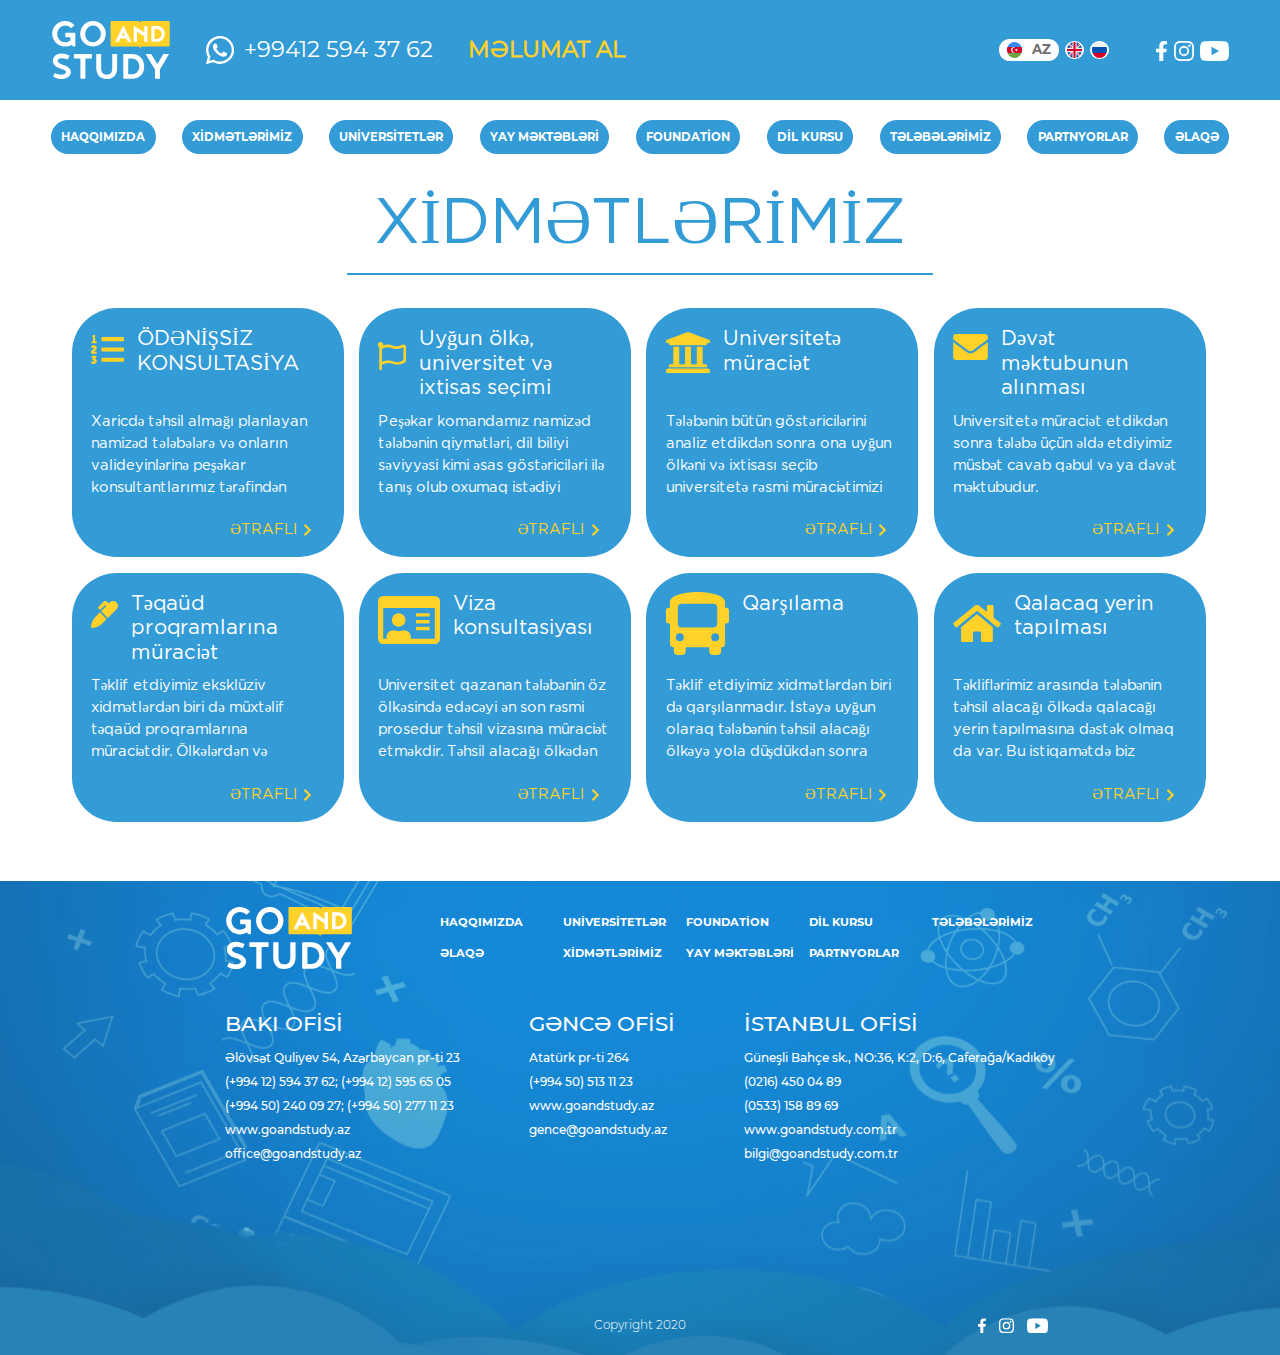
<file: services.html>
<!DOCTYPE html>
<html lang="en">
<head>
    <meta charset="UTF-8">
    <meta name="viewport" content="width=device-width, initial-scale=1.0">
    <title>Go and Study</title>
    <link rel="stylesheet" href="https://maxcdn.bootstrapcdn.com/bootstrap/4.0.0/css/bootstrap.min.css" integrity="sha384-Gn5384xqQ1aoWXA+058RXPxPg6fy4IWvTNh0E263XmFcJlSAwiGgFAW/dAiS6JXm" crossorigin="anonymous">    <link rel="stylesheet" href="css/global.css">
    <link rel="stylesheet" href="css/main.css">
    <link rel="stylesheet" href="css/services.css">
    <link rel="stylesheet" href="css/get_info.css">
    <link rel="stylesheet" href="css/contact.css">
    <link rel="stylesheet" href="css/foundation.css">
    <link rel="stylesheet" href="css/universities.css">
    <link rel="stylesheet" href="css/university.css">
    <link rel="stylesheet" href="css/summer-school.css">
    <link rel="stylesheet" href="css/about-us.css">
    <link rel="stylesheet" href="owl/owl.carousel.min.css">
    <link rel="stylesheet" href="owl/owl.theme.default.min.css">
</head>
<body>
    <div class="container-fluid">
        <div class="row">
            <nav>
                <div class="inner">
                    <a href="index.html"><div class="navbar_logo"></div></a>
                    <a href="#" class="info multi">
                        <div class="icon"></div>
                        <span>+99412 594 37 62</span>
                    </a>
                    <a href="get-info.html" class="get_info multi">MƏLUMAT AL</a>
                    <div class="lang_bar multi">
                        <a href="" class="az choosen_lang">
                            <div class="icon"></div>
                            <span>AZ</span>
                        </a>
                        <a href="" class="en">
                            <div class="icon"></div>
                            <span>EN</span>
                        </a>
                        <a href="" class="ru">
                            <div class="icon"></div>
                            <span>RU</span>
                        </a>
                    </div>
                    <div class="social multi">
                        <a href="#">
                            <img src="assets/icons/facebook-f-brands.svg" alt="fb">
                        </a>
                        <a href="#">
                            <img src="assets/icons/instagram-brands.svg" alt="ig">
                        </a>
                        <a href="#">
                            <img src="assets/icons/youtube-brands.svg" alt="yt">
                        </a>
                    </div>
                    <div class="hamburger_button"></div>
                </div>
            </nav>
            <div class="hamburger">
                <div class="lang_soc">
                    <div class="lang_bar">
                        <a href="" class="az choosen_lang">
                            <div class="icon"></div>
                            <span>AZ</span>
                        </a>
                        <a href="" class="en">
                            <div class="icon"></div>
                            <span>EN</span>
                        </a>
                        <a href="" class="ru">
                            <div class="icon"></div>
                            <span>RU</span>
                        </a>
                    </div>
                    <div class="social">
                        <a href="#">
                            <img src="assets/icons/facebook-f-brands.svg" alt="fb">
                        </a>
                        <a href="#">
                            <img src="assets/icons/instagram-brands.svg" alt="ig">
                        </a>
                        <a href="#">
                            <img src="assets/icons/youtube-brands.svg" alt="yt">
                        </a>
                    </div>
                </div>
                <ul>
                    <li><a href="about-us.html">HAQQIMIZDA</a></li>
                    <li><a href="services.html">XİDMƏTLƏRİMİZ</a></li>
                    <li><a href="universities.html">UNİVERSİTETLƏR</a></li>
                    <li><a href="summer-school.html">YAY MƏKTƏBLƏRİ</a></li>
                    <li><a href="foundation.html">FOUNDATİON</a></li>
                    <li><a href="#">DİL KURSU</a></li>
                    <li><a href="index.html#students">TƏLƏBƏLƏRİMİZ</a></li>
                    <li><a href="#">PARTNYORLAR</a></li>
                    <li><a href="contact.html">ƏLAQƏ</a></li>
                </ul>
                <a href="get-info.html" class="get_info">MƏLUMAT AL</a>
            </div>
            <div class="trans_nav">
                <ul>
                    <li><a href="about-us.html">HAQQIMIZDA</a></li>
                    <li><a href="services.html">XİDMƏTLƏRİMİZ</a></li>
                    <li><a href="universities.html">UNİVERSİTETLƏR</a></li>
                    <li><a href="summer-school.html">YAY MƏKTƏBLƏRİ</a></li>
                    <li><a href="foundation.html">FOUNDATİON</a></li>
                    <li><a href="#">DİL KURSU</a></li>
                    <li><a href="index.html#students">TƏLƏBƏLƏRİMİZ</a></li>
                    <li><a href="#">PARTNYORLAR</a></li>
                    <li><a href="contact.html">ƏLAQƏ</a></li>
                </ul>
            </div>
            <div class="services_content">
                <div class="inner">
                    <div class="title">XİDMƏTLƏRİMİZ</div>
                    <div class="services">
                        <div class="opened">
                            <div class="top">
                                <div class="item_icon"></div>
                                <div class="item_title">ÖDƏNİŞSİZ KONSULTASİYA</div>
                            </div>
                            <div class="text">
                                Xaricdə təhsil almağı planlayan namizəd tələbələrə və onların valideyinlərinə peşəkar konsultantlarımız tərəfindən ödənişsiz konsultasiyalarımız təklif olunur. <br>
                                Konsultasiya zamanı məqsədimiz tələbəni hərtərəfli analiz etmək və uyğun seçimləri təklif etməkdir. <br>
                                Ödənişsiz konsultasiyalarımız  həftə içi hər gün mərkəzimizdə və ya onlayn rejimdə həyata keçirilir. <br>
                                Konsultasiyalarımıza yazılmaq üçün aşağıdakı formu doldurmaq kifayətdir. Biz sizə ən qısa zamanda geri dönüş edəcəyik!
                            </div>
                            <button class="opened_more">GERİ <div class="arrow"></div></button>
                        </div>
                        <div class="item">
                            <div class="top">
                                <div class="item_icon"></div>
                                <div class="item_title">ÖDƏNİŞSİZ KONSULTASİYA</div>
                            </div>
                            <div class="text">
                                Xaricdə təhsil almağı planlayan namizəd tələbələrə və onların valideyinlərinə peşəkar konsultantlarımız tərəfindən ödənişsiz konsultasiyalarımız təklif olunur. <br>
                                Konsultasiya zamanı məqsədimiz tələbəni hərtərəfli analiz etmək və uyğun seçimləri təklif etməkdir. <br>
                                Ödənişsiz konsultasiyalarımız  həftə içi hər gün mərkəzimizdə və ya onlayn rejimdə həyata keçirilir. <br>
                                Konsultasiyalarımıza yazılmaq üçün aşağıdakı formu doldurmaq kifayətdir. Biz sizə ən qısa zamanda geri dönüş edəcəyik!
                            </div>
                            <button class="more">ƏTRAFLI <div class="arrow"></div></button>
                        </div>
                        <div class="item">
                            <div class="top">
                                <div class="item_icon"></div>
                                <div class="item_title">Uyğun ölkə, universitet və ixtisas seçimi</div>
                            </div>
                            <div class="text">Peşəkar komandamız namizəd tələbənin  qiymətləri, dil biliyi səviyyəsi kimi əsas göstəriciləri ilə tanış olub oxumaq istədiyi ölkələri və ixtisasları öyrənir</div>
                            <button class="more">ƏTRAFLI <div class="arrow"></div></button>
                        </div>
                        <div class="item">
                            <div class="top">
                                <div class="item_icon"></div>
                                <div class="item_title">Universitetə müraciət</div>
                            </div>
                            <div class="text">Tələbənin bütün göstəricilərini analiz etdikdən sonra ona uyğun ölkəni və  ixtisası seçib universitetə rəsmi müraciətimizi edirik. Bu prosesdə universitetin tələb etdiyi sənədlərin düzgün... formada yığılmasını təmin edirik.</div>
                            <button class="more">ƏTRAFLI <div class="arrow"></div></button>
                        </div>
                        <div class="item">
                            <div class="top">
                                <div class="item_icon"></div>
                                <div class="item_title">Dəvət məktubunun alınması</div>
                            </div>
                            <div class="text">Universitetə müraciət etdikdən sonra tələbə üçün əldə etdiyimiz müsbət cavab qəbul və ya dəvət məktubudur. <br> Universitetin proqram rəhbərləri namizədin qiymət ortalamasına, xarici</div>
                            <button class="more">ƏTRAFLI <div class="arrow"></div></button>
                        </div>
                        <div class="item">
                            <div class="top">
                                <div class="item_icon"></div>
                                <div class="item_title">Təqaüd proqramlarına müraciət
                                </div>
                            </div>
                            <div class="text">Təklif etdiyimiz eksklüziv xidmətlərdən biri də müxtəlif təqaüd proqramlarına müraciətdir.
Ölkələrdən və universitetlərdən asılı olaraq təqaüdlər dəyişir. </div>
                            <button class="more">ƏTRAFLI <div class="arrow"></div></button>
                        </div>
                        <div class="item">
                            <div class="top">
                                <div class="item_icon"></div>
                                <div class="item_title">Viza konsultasiyası</div>
                            </div>
                            <div class="text">Universitet qazanan tələbənin öz ölkəsində edəcəyi ən son rəsmi prosedur təhsil vizasına müraciət etməkdir. Təhsil alacağı ölkədən asılı olaraq tələbə həmin ölkənin səlahiyyətli səfirliyi </div>
                            <button class="more">ƏTRAFLI <div class="arrow"></div></button>
                        </div>
                        <div class="item">
                            <div class="top">
                                <div class="item_icon"></div>
                                <div class="item_title">Qarşılama</div>
                            </div>
                            <div class="text">Təklif etdiyimiz xidmətlərdən biri də qarşılanmadır. İstəyə uyğun olaraq tələbənin təhsil alacağı ölkəyə yola düşdükdən sonra bizim əməkdaşımız və ya universitet nümayəndəsi tərəfindən  hava limanında və ya mərkəzi qatar stansiyasında qarşılanmasını təşkil edirik. </div>
                            <button class="more">ƏTRAFLI <div class="arrow"></div></button>
                        </div>
                        <div class="item">
                            <div class="top">
                                <div class="item_icon"></div>
                                <div class="item_title">Qalacaq yerin tapılması</div>
                            </div>
                            <div class="text">Təkliflərimiz arasında tələbənin təhsil alacağı ölkədə qalacağı yerin tapılmasına dəstək olmaq da var. Bu istiqamətdə biz tələbələrə özəl və dövlət yataqxanalarını və ya kirayə tələbə evlərini təklif edirik. </div>
                            <button class="more">ƏTRAFLI <div class="arrow"></div></button>
                        </div>
                    </div>
                </div>
            </div>
            <div class="footer">
                <div class="inner">
                    <div class="bg"></div>
                    <div class="footer_nav">
                        <div class="logo"></div>
                        <div class="inner">
                            <a href="about-us.html">HAQQIMIZDA</a>
                            <a href="universities.html">UNİVERSİTETLƏR</a>
                            <a href="foundation.html">FOUNDATİON</a>
                            <a href="#">DİL KURSU</a>
                            <a href="index.html#students">TƏLƏBƏLƏRİMİZ</a>
                            <a href="contact.html">ƏLAQƏ</a>
                            <a href="services.html">XİDMƏTLƏRİMİZ</a>
                            <a href="summer-school.html">YAY MƏKTƏBLƏRİ</a>
                            <a href="#">PARTNYORLAR</a>
                        </div>
                    </div>
                    <div class="places">
                        <div class="place">
                            <div class="place_name">BAKI OFİSİ</div>
                            <ul>
                                <li>Əlövsət Quliyev 54, Azərbaycan pr-ti 23</li>
                                <li>(+994 12) 594 37 62; (+994 12) 595 65 05</li>
                                <li>(+994 50) 240 09 27; (+994 50) 277 11 23</li>
                                <li>www.goandstudy.az</li>
                                <li>office@goandstudy.az</li>
                            </ul>
                        </div>
                        <div class="place">
                            <div class="place_name">GƏNCƏ OFİSİ</div>
                            <ul>
                                <li>Atatürk pr-ti 264</li>
                                <li>(+994 50) 513 11 23</li>
                                <li>www.goandstudy.az</li>
                                <li>gence@goandstudy.az</li>
                            </ul>
                        </div>
                        <div class="place">
                            <div class="place_name">İSTANBUL OFİSİ</div>
                            <ul>
                                <li>Güneşli Bahçe sk., NO:36, K:2, D:6, Caferağa/Kadıköy</li>
                                <li>(0216)  450 04 89</li>
                                <li>(0533) 158 89 69</li>
                                <li>www.goandstudy.com.tr</li>
                                <li>bilgi@goandstudy.com.tr</li>
                            </ul>
                        </div>
                    </div>
                    <a href="get-info.html" class="get_info">MƏLUMAT AL</a>
                    <a href="#" class="info">
                        <div class="icon"></div>
                        <span>+99412 594 37 62</span>
                    </a>
                    <div class="copy_right">
                        <span>Copyright 2020</span>
                        <div class="social">
                            <a href="#">
                                <img src="assets/icons/facebook-f-brands.svg" alt="fb">
                            </a>
                            <a href="#">
                                <img src="assets/icons/instagram-brands.svg" alt="ig">
                            </a>
                            <a href="#">
                                <img src="assets/icons/youtube-brands.svg" alt="yt">
                            </a>
                        </div>
                    </div>
                </div>
            </div>
        </div>
    </div>
    <script src="js/jquery/jquery-3.5.1.min.js"></script>
    <script src="https://cdnjs.cloudflare.com/ajax/libs/popper.js/1.12.9/umd/popper.min.js" integrity="sha384-ApNbgh9B+Y1QKtv3Rn7W3mgPxhU9K/ScQsAP7hUibX39j7fakFPskvXusvfa0b4Q" crossorigin="anonymous"></script>
    <script src="https://maxcdn.bootstrapcdn.com/bootstrap/4.0.0/js/bootstrap.min.js" integrity="sha384-JZR6Spejh4U02d8jOt6vLEHfe/JQGiRRSQQxSfFWpi1MquVdAyjUar5+76PVCmYl" crossorigin="anonymous"></script>
    <script src="owl/owl.carousel.js"></script>
    <script src="js/main.js"></script>
    <script src="js/services.js"></script>
    <script src="js/universities.js"></script>
    <script src="js/about-us.js"></script>
</body>
</html>
</file>
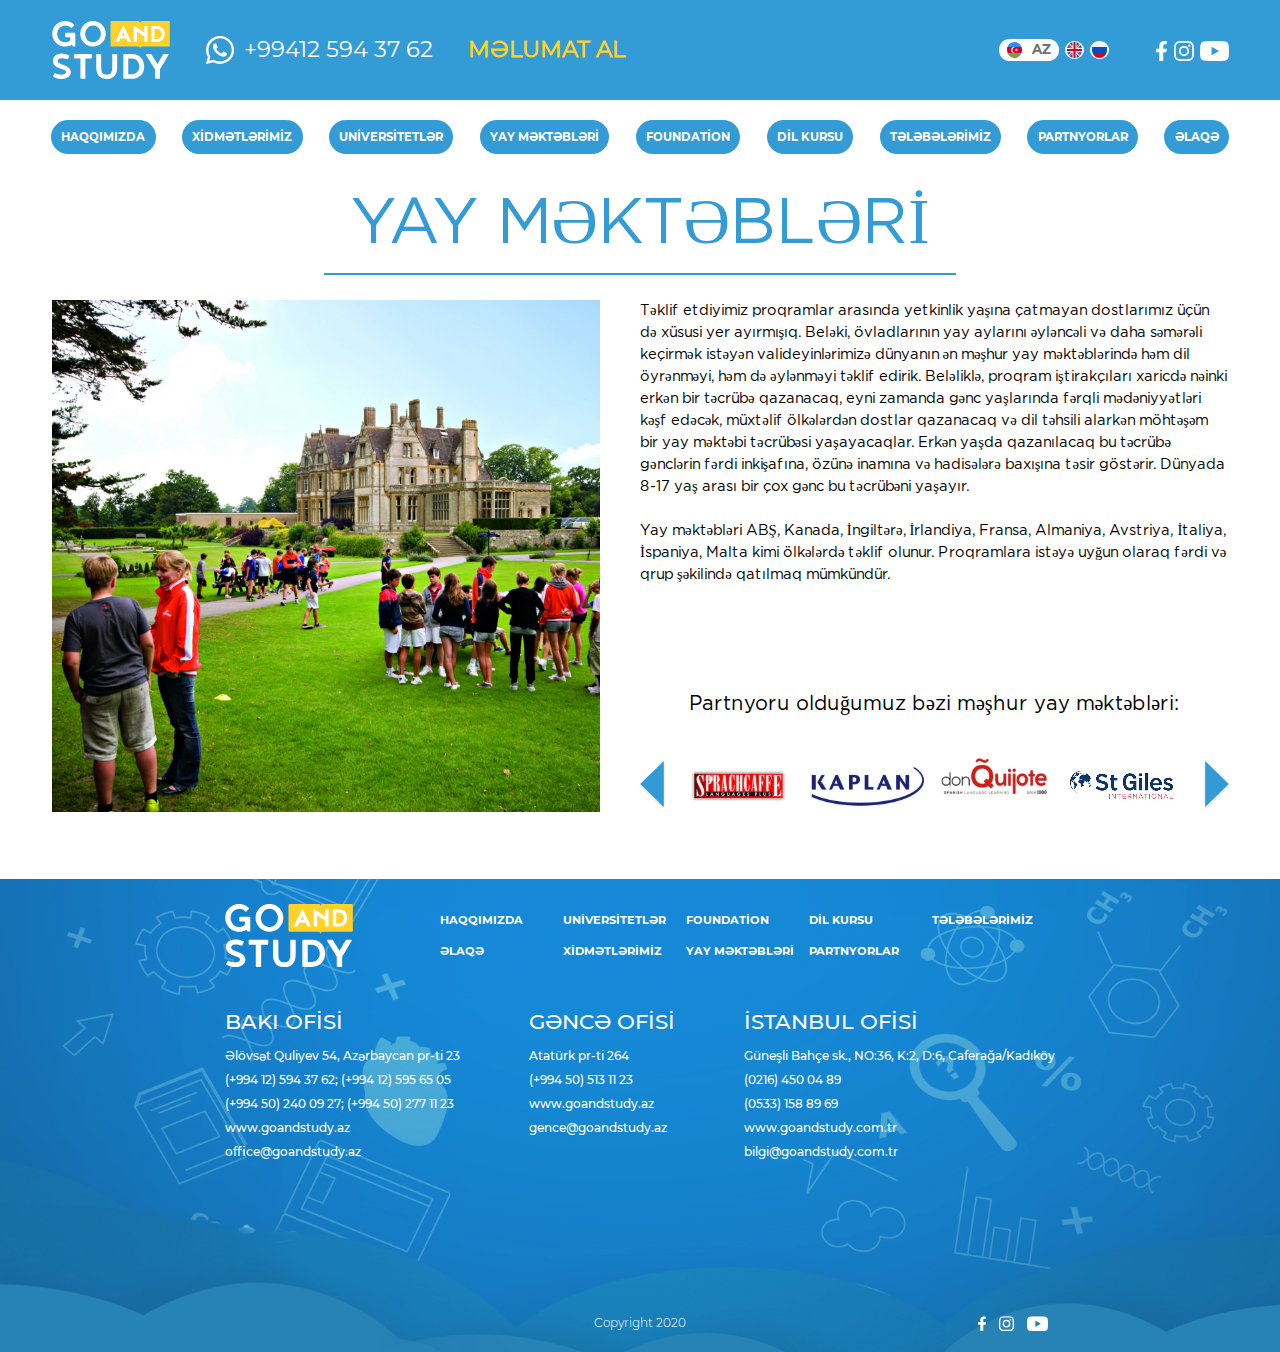
<file: summer-school.html>
<!DOCTYPE html>
<html lang="en">
<head>
    <meta charset="UTF-8">
    <meta name="viewport" content="width=device-width, initial-scale=1.0">
    <title>Go and Study</title>
    <link rel="stylesheet" href="https://maxcdn.bootstrapcdn.com/bootstrap/4.0.0/css/bootstrap.min.css" integrity="sha384-Gn5384xqQ1aoWXA+058RXPxPg6fy4IWvTNh0E263XmFcJlSAwiGgFAW/dAiS6JXm" crossorigin="anonymous">    <link rel="stylesheet" href="css/global.css">
    <link rel="stylesheet" href="css/main.css">
    <link rel="stylesheet" href="css/services.css">
    <link rel="stylesheet" href="css/get_info.css">
    <link rel="stylesheet" href="css/contact.css">
    <link rel="stylesheet" href="css/foundation.css">
    <link rel="stylesheet" href="css/universities.css">
    <link rel="stylesheet" href="css/university.css">
    <link rel="stylesheet" href="css/summer-school.css">
    <link rel="stylesheet" href="css/about-us.css">
    <link rel="stylesheet" href="owl/owl.carousel.min.css">
    <link rel="stylesheet" href="owl/owl.theme.default.min.css">
</head>
<body>
    <div class="container-fluid">
        <div class="row">
            <nav>
                <div class="inner">
                    <a href="index.html"><div class="navbar_logo"></div></a>
                    <a href="#" class="info multi">
                        <div class="icon"></div>
                        <span>+99412 594 37 62</span>
                    </a>
                    <a href="get-info.html" class="get_info multi">MƏLUMAT AL</a>
                    <div class="lang_bar multi">
                        <a href="" class="az choosen_lang">
                            <div class="icon"></div>
                            <span>AZ</span>
                        </a>
                        <a href="" class="en">
                            <div class="icon"></div>
                            <span>EN</span>
                        </a>
                        <a href="" class="ru">
                            <div class="icon"></div>
                            <span>RU</span>
                        </a>
                    </div>
                    <div class="social multi">
                        <a href="#">
                            <img src="assets/icons/facebook-f-brands.svg" alt="fb">
                        </a>
                        <a href="#">
                            <img src="assets/icons/instagram-brands.svg" alt="ig">
                        </a>
                        <a href="#">
                            <img src="assets/icons/youtube-brands.svg" alt="yt">
                        </a>
                    </div>
                    <div class="hamburger_button"></div>
                </div>
            </nav>
            <div class="hamburger">
                <div class="lang_soc">
                    <div class="lang_bar">
                        <a href="" class="az choosen_lang">
                            <div class="icon"></div>
                            <span>AZ</span>
                        </a>
                        <a href="" class="en">
                            <div class="icon"></div>
                            <span>EN</span>
                        </a>
                        <a href="" class="ru">
                            <div class="icon"></div>
                            <span>RU</span>
                        </a>
                    </div>
                    <div class="social">
                        <a href="#">
                            <img src="assets/icons/facebook-f-brands.svg" alt="fb">
                        </a>
                        <a href="#">
                            <img src="assets/icons/instagram-brands.svg" alt="ig">
                        </a>
                        <a href="#">
                            <img src="assets/icons/youtube-brands.svg" alt="yt">
                        </a>
                    </div>
                </div>
                <ul>
                    <li><a href="about-us.html">HAQQIMIZDA</a></li>
                    <li><a href="services.html">XİDMƏTLƏRİMİZ</a></li>
                    <li><a href="universities.html">UNİVERSİTETLƏR</a></li>
                    <li><a href="summer-school.html">YAY MƏKTƏBLƏRİ</a></li>
                    <li><a href="foundation.html">FOUNDATİON</a></li>
                    <li><a href="#">DİL KURSU</a></li>
                    <li><a href="index.html#students">TƏLƏBƏLƏRİMİZ</a></li>
                    <li><a href="#">PARTNYORLAR</a></li>
                    <li><a href="contact.html">ƏLAQƏ</a></li>
                </ul>
                <a href="get-info.html" class="get_info">MƏLUMAT AL</a>
            </div>
            <div class="trans_nav">
                <ul>
                    <li><a href="about-us.html">HAQQIMIZDA</a></li>
                    <li><a href="services.html">XİDMƏTLƏRİMİZ</a></li>
                    <li><a href="universities.html">UNİVERSİTETLƏR</a></li>
                    <li><a href="summer-school.html">YAY MƏKTƏBLƏRİ</a></li>
                    <li><a href="foundation.html">FOUNDATİON</a></li>
                    <li><a href="#">DİL KURSU</a></li>
                    <li><a href="index.html#students">TƏLƏBƏLƏRİMİZ</a></li>
                    <li><a href="#">PARTNYORLAR</a></li>
                    <li><a href="contact.html">ƏLAQƏ</a></li>
                </ul>
            </div>
            <div class="summer_school_content">
                <div class="inner">
                    <div class="title">YAY MƏKTƏBLƏRİ</div>
                    <div class="summer_inner">
                        <div class="img"></div>
                        <div class="summer_info">
                            <p>Təklif etdiyimiz proqramlar arasında yetkinlik yaşına çatmayan dostlarımız üçün də xüsusi yer ayırmışıq. Beləki, övladlarının yay aylarını əyləncəli və daha səmərəli keçirmək istəyən valideyinlərimizə dünyanın ən məşhur yay məktəblərində həm dil öyrənməyi, həm də əylənməyi təklif edirik. Beləliklə, proqram iştirakçıları  xaricdə nəinki erkən bir təcrübə qazanacaq, eyni zamanda gənc yaşlarında fərqli mədəniyyətləri kəşf edəcək,  müxtəlif ölkələrdən dostlar qazanacaq və dil təhsili alarkən möhtəşəm bir yay məktəbi təcrübəsi yaşayacaqlar. Erkən yaşda qazanılacaq bu təcrübə gənclərin fərdi inkişafına, özünə inamına və hadisələrə baxışına təsir göstərir. Dünyada 8-17 yaş arası bir çox gənc bu təcrübəni yaşayır.
                            <br><br>
                            Yay məktəbləri ABŞ, Kanada, İngiltərə, İrlandiya, Fransa, Almaniya, Avstriya, İtaliya, İspaniya, Malta kimi  ölkələrdə təklif olunur.
                            Proqramlara istəyə uyğun olaraq fərdi və qrup şəkilində qatılmaq mümkündür.
                            </p>
                            <div class="famous">Partnyoru olduğumuz bəzi məşhur yay məktəbləri:</div>
                            <div class="summer_carousel">
                                <div class="owl-carousel owl-theme" id="summer_carousel">
                                    <a href="summer-school.html" class="item">
                                        <img src="./assets/summer-school/1.svg" alt="">
                                    </a>
                                    <a href="summer-school.html" class="item">
                                        <img src="./assets/summer-school/2.svg" alt="">
                                    </a>
                                    <a href="summer-school.html" class="item">
                                        <img src="./assets/summer-school/3.svg" alt="">
                                    </a>
                                    <a href="summer-school.html" class="item">
                                        <img src="./assets/summer-school/4.svg" alt="">
                                    </a>
                                    <a href="summer-school.html" class="item">
                                        <img src="./assets/summer-school/1.svg" alt="">
                                    </a>
                                    <a href="summer-school.html" class="item">
                                        <img src="./assets/summer-school/2.svg" alt="">
                                    </a>
                                    <a href="summer-school.html" class="item">
                                        <img src="./assets/summer-school/3.svg" alt="">
                                    </a>
                                    <a href="summer-school.html" class="item">
                                        <img src="./assets/summer-school/4.svg" alt="">
                                    </a>
                                </div>
                                <div class="controls_top">
                                    <a class="btn-floating summer_prev" data-slide="prev"><i class="fa fa-chevron-left"></i></a>
                                    <a class="btn-floating summer_next" data-slide="next"><i class="fa fa-chevron-right"></i></a>
                                </div>
                            </div>
                        </div>
                    </div>
                </div>
            </div>
            <div class="footer">
                <div class="inner">
                    <div class="bg"></div>
                    <div class="footer_nav">
                        <div class="logo"></div>
                        <div class="inner">
                            <a href="about-us.html">HAQQIMIZDA</a>
                            <a href="universities.html">UNİVERSİTETLƏR</a>
                            <a href="foundation.html">FOUNDATİON</a>
                            <a href="#">DİL KURSU</a>
                            <a href="index.html#students">TƏLƏBƏLƏRİMİZ</a>
                            <a href="contact.html">ƏLAQƏ</a>
                            <a href="services.html">XİDMƏTLƏRİMİZ</a>
                            <a href="summer-school.html">YAY MƏKTƏBLƏRİ</a>
                            <a href="#">PARTNYORLAR</a>
                        </div>
                    </div>
                    <div class="places">
                        <div class="place">
                            <div class="place_name">BAKI OFİSİ</div>
                            <ul>
                                <li>Əlövsət Quliyev 54, Azərbaycan pr-ti 23</li>
                                <li>(+994 12) 594 37 62; (+994 12) 595 65 05</li>
                                <li>(+994 50) 240 09 27; (+994 50) 277 11 23</li>
                                <li>www.goandstudy.az</li>
                                <li>office@goandstudy.az</li>
                            </ul>
                        </div>
                        <div class="place">
                            <div class="place_name">GƏNCƏ OFİSİ</div>
                            <ul>
                                <li>Atatürk pr-ti 264</li>
                                <li>(+994 50) 513 11 23</li>
                                <li>www.goandstudy.az</li>
                                <li>gence@goandstudy.az</li>
                            </ul>
                        </div>
                        <div class="place">
                            <div class="place_name">İSTANBUL OFİSİ</div>
                            <ul>
                                <li>Güneşli Bahçe sk., NO:36, K:2, D:6, Caferağa/Kadıköy</li>
                                <li>(0216)  450 04 89</li>
                                <li>(0533) 158 89 69</li>
                                <li>www.goandstudy.com.tr</li>
                                <li>bilgi@goandstudy.com.tr</li>
                            </ul>
                        </div>
                    </div>
                    <a href="get-info.html" class="get_info">MƏLUMAT AL</a>
                    <a href="#" class="info">
                        <div class="icon"></div>
                        <span>+99412 594 37 62</span>
                    </a>
                    <div class="copy_right">
                        <span>Copyright 2020</span>
                        <div class="social">
                            <a href="#">
                                <img src="assets/icons/facebook-f-brands.svg" alt="fb">
                            </a>
                            <a href="#">
                                <img src="assets/icons/instagram-brands.svg" alt="ig">
                            </a>
                            <a href="#">
                                <img src="assets/icons/youtube-brands.svg" alt="yt">
                            </a>
                        </div>
                    </div>
                </div>
            </div>
        </div>
    </div>
    <script src="js/jquery/jquery-3.5.1.min.js"></script>
    <script src="https://cdnjs.cloudflare.com/ajax/libs/popper.js/1.12.9/umd/popper.min.js" integrity="sha384-ApNbgh9B+Y1QKtv3Rn7W3mgPxhU9K/ScQsAP7hUibX39j7fakFPskvXusvfa0b4Q" crossorigin="anonymous"></script>
    <script src="https://maxcdn.bootstrapcdn.com/bootstrap/4.0.0/js/bootstrap.min.js" integrity="sha384-JZR6Spejh4U02d8jOt6vLEHfe/JQGiRRSQQxSfFWpi1MquVdAyjUar5+76PVCmYl" crossorigin="anonymous"></script>
    <script src="owl/owl.carousel.js"></script>
    <script src="js/main.js"></script>
    <script src="js/services.js"></script>
    <script src="js/universities.js"></script>
    <script src="js/about-us.js"></script>
</body>
</html>
</file>
<file: css/global.css>
@import 'fonts.css';

* {
    margin: 0;
    padding: 0;
    box-sizing: border-box;
    text-decoration: none!important;
    list-style: none!important;
    scroll-behavior: smooth;
}

nav {
    width: 100%;
    height: 7.81vw;
    display: flex;
    justify-content: center;
    max-height: 150px;
}

nav > .inner {
    width: 100%;
    max-width: 1920px;
    height: 7.81vw;
    background: #339BD6;
    padding: 0 4%;
    display: flex;
    align-items: center;
    max-height: 150px;
}

nav .navbar_logo {
    width: 9.32vw;
    height: 4.58vw;
    background: url(../assets/logo.svg);
    background-repeat: no-repeat;
    background-position: center;
    background-size: contain;
}

nav .info {
    display: flex;
    align-items: center;
    font-family: Montserrat;
    margin-left: 3%;
}

nav .info > .icon {
    width: 2.17vw;
    height: 2.17vw;
    background: url(../assets/icons/whatsapp-brands.svg);
    background-position: center;
    background-repeat: no-repeat;
    background-size: contain;
}

nav .info > span {
    font-size: 1.77vw;
    color: #fff;
    margin-left: 0.8vw;
    white-space: nowrap;
}

nav .get_info {
    font-size: 1.77vw;
    color: #FFD129;
    font-family: Montserrat;
    font-weight: 600;
    margin-left: 3%;
}

nav .lang_bar {
    display: flex;
    align-items: center;
    margin-left: auto;
}

nav .lang_bar a {
    width: 1.45vw;
    height: 1.45vw;
    display: flex;
    justify-content: center;
    align-items: center;
    background: #fff;
    border-radius: 100%;
}

nav .lang_bar a span {
    display: none;
}

nav .lang_bar a:nth-child(1), nav .lang_bar a:nth-child(2) {
    margin-right: 0.52vw;
}

nav .lang_bar a .icon {
    width: 1.18vw;
    height: 1.18vw;
    border-radius: 100%;
    background-position: center!important;
    background-repeat: no-repeat!important;
    background-size: cover!important;
}

nav .lang_bar .az .icon {
    background: url(../assets/flags/az.svg)
}

nav .lang_bar .en .icon {
    background: url(../assets/flags/uk.svg)
}

nav .lang_bar .ru .icon {
    background: url(../assets/flags/ru.svg)
}

.choosen_lang {
    width: 4.7vw!important;
    height: 1.79vw!important;
    background: #fff!important;
    border-radius: 0.833vw!important;
}

nav .lang_bar .choosen_lang span {
    display: block!important;
    font-size: 1.04vw;
    font-family: Montserrat-bold;
    color: #707070;
    margin-left: 0.78vw;
}

nav .social {
    margin-left: 4%;
}

nav .social img {
   height: 1.57vw;
}

nav .social a:nth-child(1), nav .social a:nth-child(2) {
    margin-right: 0.52vw;
}

.trans_nav {
    width: 100%;
    height: 5.625vw;
    display: flex;
    justify-content: center;
    background: transparent;
    position: absolute;
    top: 7.81vw;
    z-index: 100;
    max-height: 108px;
}

.trans_nav > ul {
    width: 100%;
    max-width: 1920px;
    height: 5.625vw;
    display: flex;
    justify-content: space-between;
    align-items: center;
    padding: 0 4%;
    max-height: 108px;
}

.trans_nav > ul a {
    padding: 0.8vw;
    border-radius: 1.9vw;
    background: #339BD6;
    transition: all 0.1s;
    font-family: Montserrat-bold;
    color: #fff;
    font-size: 0.9vw;
}

.trans_nav > ul a:hover {
    background: #29C4FF;
}

.footer {
    width: 100%;
    height: auto;
    display: flex;
    justify-content: center;
    margin-top: 4vw;
}

.footer > .inner {
    width: 100%;
    max-width: 1920px;
    height: 37vw;
    display: flex;
    flex-direction: column;
    align-items: center;
    z-index: 2;
}

.footer > .inner > .bg {
    width: 100%;
    height: 37vw;
    background: url(../assets/bg/Group\ 53.svg);
    max-width: 1920px;
    z-index: 1;
    background-position: top;
    background-size: cover;
    background-repeat: no-repeat;
    position: absolute;
}

.footer .footer_nav {
    width: 64.8vw;
    height: auto;
    display: flex;
    justify-content: space-between;
    z-index: 2;
    margin-top: 2vw;
}

.footer .footer_nav > .inner {
    width: 48vw;
    height: auto;
    display: flex;
    flex-wrap: wrap;
}

.footer .footer_nav > .logo {
    width: 10vw;
    height: 4.9vw;
    background: url(../assets/logo.svg);
    background-size: contain;
    background-repeat: no-repeat;
    background-position: center;
}

.footer .footer_nav > .inner > a {
    font-size: 0.88vw;
    font-family: Montserrat-bold;
    color: #fff;
    width: 20%;
    display: flex;
    align-items: center;
}

.footer .places {
    width: 64.8vw;
    height: auto;
    display: flex;
    justify-content: space-between;
    z-index: 2;
    margin-top: 3vw;
}

.footer .places .place_name {
    font-size: 1.66vw;
    font-family: Montserrat-medium;
    color: #fff!important;
    margin-bottom: 0.5vw;
}

.footer .places ul li {
    font-size: 0.94vw;
    font-family: Montserrat-medium;
    color: #fff!important;
    line-height: 2;
}

.footer .copy_right {
    display: flex;
    font-size: 0.94vw;
    font-family: Montserrat-light;
    color: #fff;
    z-index: 2;
    position: absolute;
    transform: translateY(34vw);
}

.footer .social {
    display: flex;
    justify-content: space-between;
    width: 5.5vw;
    position: absolute;
    transform: translateX(30vw);
}

.footer .social img {
    height: 1.2vw;
}

.hamburger_button, .hamburger {
    display: none;
}

.multi {
    display: flex;
}

.footer .info, .footer .get_info {
    display: none;
}

@media (min-width: 1920px) {
    .trans_nav > ul a {
       padding: 15px;
       border-radius: 37px;
       font-size: 17px;
    }

    .trans_nav {
        top: 150px;
    }

    nav .navbar_logo {
        width: 179px;
        height: 88px;
    }

    nav .info > .icon {
        width: 41.6px;
        height: 41.6px;
    }

    nav .info > span {
        font-size: 34px;
        margin-left: 15px;
    }

    nav .get_info {
        font-size: 34px;
    }

    nav .lang_bar a {
        width: 27.8px;
        height: 27.8px;
    }

    nav .lang_bar a:nth-child(1), nav .lang_bar a:nth-child(2) {
        margin-right: 10px;
    }

    nav .lang_bar a .icon {
        width: 22.656px;
        height: 22.656px;
    }

    .choosen_lang {
        width: 90px!important;
        height: 34.3px!important;
        border-radius: 16px!important;
    }

    nav .lang_bar .choosen_lang span {
        font-size: 20px;
        margin-left: 15px;
    }

    nav .social {
        margin-left: 4%;
    }

    nav .social img {
       height: 33.6px;
    }

    nav .social a:nth-child(1), nav .social a:nth-child(2) {
        margin-right: 0.52vw;
    }

    .footer {
        margin-top: 77px;
    }

    .footer > .inner {
        height: 710px;
    }

    .footer > .inner > .bg {
        height: 710px;
    }

    .footer .footer_nav {
        width: 1245px;
        margin-top: 38.4px;
    }

    .footer .footer_nav > .inner {
        width: 922px;
    }

    .footer .footer_nav > .logo {
        width: 192px;
        height: 88px;
        background: url(../assets/logo.svg);
        background-size: contain;
        background-repeat: no-repeat;
        background-position: center;
    }

    .footer .footer_nav > .inner > a {
        font-size: 17px;
    }

    .footer .places {
        width: 1245px;
        margin-top: 58px;
    }

    .footer .places .place_name {
        font-size: 32px;
        margin-bottom: 10px;
    }

    .footer .places ul li {
        font-size: 18px;
    }

    .footer .copy_right {
        font-size: 18px;
        transform: translateY(659px);
    }

    .footer .social {
        width: 105px;
        transform: translateX(576px);
    }

    .footer .social img {
        height: 23px;
    }
}


@media (max-width: 767px) {
    nav {
        height: 127px;
    }

    nav > .inner {
        height: 127px;
        justify-content: space-between;
    }

    .trans_nav {
        display: none;
    }

    nav .navbar_logo {
        width: 134px;
        height: 66px;
    }

    nav .hamburger_button {
        display: block;
        width: 43.5px;
        height: 28.3px;
        background: url(../assets/icons/hamburger.svg);
        background-size: contain;
        background-repeat: no-repeat;
        background-position: center;
        cursor: pointer;
    }

    .hamburger {
        display: none;
        height: auto;
        flex-direction: column;
        align-items: center;
        background: #339BD6;
        width: 100%;
        padding: 20px 4%;
        position: absolute;
        z-index: 2000;
        top: 127px;
        left: 0;
    }

    .multi {
        display: none!important;
    }

    .hamburger .lang_soc {
        width: 100%;
        height: auto;
        display: flex;
        justify-content: space-between;
        align-items: center;
    }

    .lang_soc .lang_bar {
        display: flex;
        align-items: center;
    }

    .lang_soc .lang_bar a {
        width: 24px;
        height: 24px;
        display: flex;
        justify-content: center;
        align-items: center;
        background: #fff;
        border-radius: 100%;
    }

    .lang_soc .lang_bar a span {
        display: none;
    }

    .lang_soc .lang_bar a:nth-child(1), .lang_soc .lang_bar a:nth-child(2) {
        margin-right: 15px;
    }

    .lang_soc .lang_bar a .icon {
        width: 20px;
        height: 20px;
        border-radius: 100%;
        background-position: center!important;
        background-repeat: no-repeat!important;
        background-size: cover!important;
    }

    .lang_soc .lang_bar .az .icon {
        background: url(../assets/flags/az.svg)
    }

    .lang_soc .lang_bar .en .icon {
        background: url(../assets/flags/uk.svg)
    }

    .lang_soc .lang_bar .ru .icon {
        background: url(../assets/flags/ru.svg)
    }

    .choosen_lang {
        width: 76px!important;
        height: 29px!important;
        background: #fff!important;
        border-radius: 16px!important;
    }

    .lang_soc .lang_bar .choosen_lang span {
        display: block!important;
        font-size: 17px;
        font-family: Montserrat-bold;
        color: #707070;
        margin-left: 10px;
    }

    .lang_soc .social img {
       height: 29px;
    }

    .lang_soc .social a:nth-child(1), .lang_soc .social a:nth-child(2) {
        margin-right: 10px;
    }

    .hamburger ul {
        margin-top: 20px;
        display: flex;
        flex-direction: column;
        align-items: center;
    }

    .hamburger li {
        line-height: 2
    }

    .hamburger li a{
        font-size: 27px;
        font-family: Gotham-regular;
        color: #fff;
    }

    .hamburger .get_info {
        width: 250px;
        height: 55px;
        font-size: 27px;
        font-family: Gotham-regular;
        border-radius: 26px;
        background: #FFD129;
        color: #339BD6;
        display: flex;
        justify-content: center;
        align-items: center;
        margin: auto;
    }

    .footer {
        width: 100%;
        margin-top: 30px;
        background: #339BD6;
    }

    .footer > .inner {
        width: 100%;
        height: auto;
    }

    .footer > .inner > .bg {
        display: none;
    }

    .footer .footer_nav {
        width: 100%;
        height: auto;
        margin-top: 20px;
        justify-content: center;
    }

    .footer .footer_nav > .inner {
        display: none;
    }

    .footer .footer_nav > .logo {
        width: 134px;
        height: 66px;
    }

    .footer .places {
        display: none;
    }

    .footer .copy_right {
        flex-direction: column-reverse;
        font-size: 12px;
        font-family: Gotham-regular;
        position: relative;
        transform: translateY(0);
        padding-bottom: 10px;
    }

    .footer .social {
        width: 85px;
        position: relative;
        transform: translateX(0);
        margin: 20px 0;
    }

    .footer .social img {
        height: 19.5px;
    }

    .footer .info {
        display: flex;
        align-items: center;
        font-family: Gotham-regular;
        margin-top: 20px;
    }

    .footer .info > .icon {
        width: 34.3px;
        height: 34.3px;
        background: url(../assets/icons/whatsapp-brands.svg);
        background-position: center;
        background-repeat: no-repeat;
        background-size: contain;
    }

    .footer .info > span {
        font-size: 28px;
        color: #fff;
        margin-left: 10px;
        white-space: nowrap;
    }

    .footer .get_info {
        font-size: 29px;
        color: #FFD129;
        font-family: Gotham-regular;
        font-weight: normal;
        display: block;
        margin-top: 20px;
    }
}
</file>
<file: css/main.css>
.header {
    width: 100%;
    height: auto;
    display: flex;
    justify-content: center;
}

.header > .inner {
    width: 100%;
    max-width: 1920px;
    height: auto;
    display: flex;
    align-items: center;    
}

.header .carousel {
    width: 100%;
    height: 41vw;
    display: flex;
    justify-content: space-between;
    align-items: center;
}

.header .carousel .carousel-item {
    width: 100%;
    height: 41vw;
}

.header .carousel-item img {
    width: 100%;
    height: 100%;
    object-fit: cover;
    object-position: top center;
}

.header .carousel-indicators li {
    width: 1.4vw;
    height: 1.4vw;
    border-radius: 100%;
    background: #fff;
    margin: 0 1vw;
    cursor: pointer;
}

.header .carousel-indicators .active {
    background: #FFD129;
}

.header .controls-top {
    margin-top: 0!important;
}

.carousel_1_prev {
    width: 2.445vw;
    height: 4.89vw;
    background: url(../assets/icons/left3.svg);
    background-size: contain!important;
    background-repeat: no-repeat!important;
    background-position: center!important;
    margin-left: 2.4vw;
}

.carousel_1_next {
    width: 2.445vw;
    height: 4.89vw;
    background: url(../assets/icons/right3.svg);
    background-size: contain!important;
    background-repeat: no-repeat!important;
    background-position: center!important;
    margin-right: 2.4vw;
}

.header .info {
    width: 37.9vw;
    height: 41vw;
    display: flex;
    flex-direction: column;
    align-items: center;
    justify-content: center;
    z-index: 100;
    position: absolute;
    top: 0;
    margin: auto;
    left: 0;
    right: 0;
}

.header .carousel .right {
    transform: translateX(25vw);
}

.header .carousel .left {
    transform: translateX(-25vw);
}

.header .info > .title {
    width: 100%;
    font-size: 3.95vw;
    font-family: Montserrat;
    font-weight: 600;
    color: #fff;
    text-shadow: #000 0px 0.15625vw 1.04vw;
    margin-top: 1vw;
}

.header .info > .text {
    font-size: 1.45vw;
    font-family: Gotham-regular;
    color: #fff;
    text-shadow: #000 0px 0.05vw 0.325vw;
    margin-top: 1vw;
}

.header .info > .get_info {
    font-size: 2.1vw;
    padding: 0.7vw 1.2vw;
    color: #fff;
    background: #339BD6;
    border-radius: 1.92vw;
    font-family: Montserrat;    
    font-weight: 600;
    transition: 0.1s all;
}

.header .info > .get_info:hover {
    background: #29C4FF;
}

/* ************************ */
.whoami {
    width: 100%;
    height: auto;
    display: flex;
    justify-content: center;
    margin-top: 9vw;
}

.whoami > .inner {
    width: 100%;
    max-width: 1920px;
    height: 29vw;
    max-height: 552px;
    background: #339BD6;
    border-radius: 1.82vw 17.65vw 1.82vw 1.82vw;
}

.whoami > .inner .pisa {
    width: 28vw;
    height: 38vw;
    background: url(../assets/images/pisa\ tower.svg);
    background-position: center;
    background-repeat: no-repeat;
    background-size: contain;
    position: absolute;
    margin-top: -4vw;
}

.whoami > .inner .info_content {
    width: 71.25vw;
    float: right;
    color: #FFD129;
    margin-top: 2vw;
    display: flex;
    flex-direction: column;
}


.whoami > .inner .info_content .title {
    font-size: 4.69vw;
    font-family: Montserrat-bold;
}

.whoami > .inner .info_content > .text {
    width: 60.7vw;
    height: 14.27vw;
    color: #fff;
    font-family: Montserrat-medium;
    font-size: 1.04vw;
}

.whoami > .inner .info_content > a {
    width: 13vw;
    height: 3.17vw;
    border-radius: 1.35vw;
    font-size: 1.72vw;
    background: #FFD129;
    color: #339BD6;
    display: flex;
    justify-content: center;
    align-items: center;
    font-family: Montserrat-bold;
    transition: all 0.1s;
    margin: auto;
    margin-top: 1vw;
}

.whoami > .inner .info_content > a:hover {
    background: #F5DB7D;
}

.news_content {
    width: 100%;
    height: auto;
    display: flex;
    justify-content: center;
}

.news_content > .inner {
    width: 100%;
    max-width: 1920px;
    height: auto;
    display: flex;
    flex-direction: column;
}

.news_content .title {
    width: 100%;
    height: 14.2vw;
    margin-top: 3vw;
    display: flex;
    flex-direction: column;
    justify-content: center;
    align-items: center;
}

.news_content .title > .shadow {
    font-size: 5.16vw;
    color: #339BD6;
    opacity: 0.33;
    font-family: Montserrat-bold;
    margin-bottom: -2.3vw;
}

.news_content .title > .title_inner {
    font-size: 4.11vw;
    color: #339BD6;
    font-family: Montserrat-bold;
    margin-top: -2.3vw;
}

.news_content .inner_content {
    width: 100%;
    height: 23.6vw;
    background: #FFEBA2;
    display: flex;
    justify-content: center;
    align-items: center;
    max-height: 455px;
}

.news_content .inner_content .owl-carousel {
    width: 83.3vw;
    height: auto;
}

.news_content .inner_content .owl-carousel .item {
    width: 17.08vw;
    min-height: 19.8vw;
    display: flex;
    flex-direction: column;
    align-items: center;
    margin: auto;
    z-index: 151;
}

.owl-item {
    z-index: 152;
}

.news_content .inner_content .owl-carousel .item > .img {
    width: 100%;
    height: 16.4vw;
    border: 0.26vw solid #fff;
    border-radius: 2.97vw;
    box-shadow: rgba(0, 0, 0, 0.16) 8px 0 5px;
    object-fit: cover;
    object-position: center;
    -o-object-fit: cover;
    -o-object-position: center;
}

.news_content .inner_content .owl-carousel .item > .news_title {
    font-size: 1.24vw;
    text-align: center;
    font-family: Montserrat-bold;
    color: #000;
    margin-top: 0.5vw;
}

.news_content .inner_content .owl-carousel .item > .date {
    width: 12vw;
    display: flex;
    align-items: center;
}

.news_content .inner_content .owl-carousel .item > .date > .icon {
    width: 0.86vw;
    height: 0.86vw;
    background: url(../assets/icons/clock-regular.svg);
    background-size: contain;
    background-repeat: no-repeat;
    background-position: center;
}

.news_content .inner_content .owl-carousel .item > .date > .time {
    font-family: Montserrat-light;
    font-size: 0.667vw;
    color: #000;
    margin-left: 0.3vw;
}

.news_content .controls-top {
    margin-top: 0;
}

.carousel_2_prev, .carousel_3_prev, .carousel_4_prev {
    width: 2.445vw;
    height: 4.89vw;
    background: url(../assets/icons/left3.svg);
    background-size: contain!important;
    background-repeat: no-repeat!important;
    background-position: center!important;
    margin-left: 5.4vw;
    cursor: pointer;
    z-index: 150;
}

.carousel_2_next, .carousel_3_next, .carousel_4_next {
    width: 2.445vw;
    height: 4.89vw;
    background: url(../assets/icons/right3.svg);
    background-size: contain!important;
    background-repeat: no-repeat!important;
    background-position: center!important;
    margin-right: 5.4vw;
    cursor: pointer;
    z-index: 150;
}

.controls-top {
    margin-top: 5.2vw;
    width: 100%;
    height: auto;
    display: flex;
    justify-content: space-between;
    position: absolute;
}

.students {
    width: 100%;
    height: auto;
    display: flex;
    justify-content: center;
}

.students > .inner {
    width: 100%;
    max-width: 1920px;
    height: auto;
    display: flex;
    flex-direction: column;
}

.students .title {
    width: 100%;
    height: 14.2vw;
    display: flex;
    flex-direction: column;
    justify-content: center;
    align-items: center;
}

.students .title > .shadow {
    font-size: 5.16vw;
    color: #339BD6;
    opacity: 0.33;
    font-family: Montserrat-bold;
    margin-bottom: -2.3vw;
}

.students .title > .title_inner {
    font-size: 4.11vw;
    color: #339BD6;
    font-family: Montserrat-bold;
    margin-top: -2.3vw;
}

.students .bg {
    width: 100%;
    height: 40.4vw;
    margin-top: 14.2vw;
    max-width: 1920px;
    position: absolute;
    z-index: -1;
    background: url(../assets/bg/Group\ 11.png);
    background-position: left -20px bottom;
    background-size: 108%;
    background-repeat: no-repeat;
}

.students .inner_content {
    width: 100%;
    height: 23.6vw;
    display: flex;
    justify-content: center;
    align-items: center;
}

.students .inner_content .owl-carousel {
    width: 83.3vw;
    height: auto;
}

.students .inner_content .owl-carousel .item {
    width: 17.08vw;
    min-height: 18.9vw;
    display: flex;
    flex-direction: column;
    align-items: center;
    margin: auto;
    z-index: 151;
}

.students .controls-top {
    margin-top: 0;
}

.students .inner_content .owl-carousel .item > .img {
    width: 17.08vw;
    height: 17.08vw;
    object-fit: cover;
    object-position: center;
    border: 0.26vw solid #FFD129;
    border-radius: 100%;
    -o-object-fit: cover;
    -o-object-position: center;
}

.students .inner_content .owl-carousel .item > .std_name {
    font-size: 1.72vw;
    text-align: center;
    font-family: Montserrat-bold;
    color: #fff;
    margin-top: 0.5vw;
}

.partners {
    width: 100%;
    height: auto;
    display: flex;
    justify-content: center;
}

.partners > .inner {
    width: 100%;
    height: auto;
    display: flex;
    flex-direction: column;
    align-items: center;
}

.partners .title {
    width: 100%;
    height: 14.2vw;
    margin-top: 16vw;
    display: flex;
    flex-direction: column;
    justify-content: center;
    align-items: center;
}

.partners .title > .shadow {
    font-size: 5.16vw;
    color: #339BD6;
    opacity: 0.33;
    font-family: Montserrat-bold;
    margin-bottom: -2.3vw;
}

.partners .title > .title_inner {
    font-size: 4.11vw;
    color: #339BD6;
    font-family: Montserrat-bold;
    margin-top: -2.3vw;
}

.partners .inner_content {
    width: 100%;
    display: flex;
    justify-content: center;
    align-items: center;
}

.partners .inner_content .owl-carousel {
    width: 83.3vw;
    height: auto;
}

.partners .inner_content .owl-carousel .item {
    margin: auto;
    display: flex;
    align-items: center;
    justify-content: center;
    height: 8vw;
    z-index: 151;
}

.partners .inner_content .owl-carousel .item > .img {
    max-width: 12vw;
    max-height: 8vw;
    object-position: center;
    object-fit: contain;
}

.partners .controls-top {
    margin-top: 2vw;
}

.partners .carousel_4_next {
    background: url(../assets/icons/Polygon\ 8.svg);
}

.partners .carousel_4_prev {
    background: url(../assets/icons/Polygon\ 7.svg);
}

@media (min-width: 1920px) {
   .header .carousel {
      height: 790px;
   }

   .header .carousel .carousel-item {
      height: 790px;
   }

   .header .carousel-indicators li {
      width: 27px;
      height: 27px;
      margin: 0 19.2px;
   }

   .carousel_1_prev {
       width: 47px;
       height: 94px;
       margin-right: -46px;
   }

   .carousel_1_next {
       width: 47px;
       height: 94px;
       margin-right: 46px;
   }

   .whoami {
    margin-top: 170px;
   }

    .whoami > .inner .pisa {
        width: 537px;
        height: 748px;
        margin-top: -99.84;
    }

    .whoami > .inner .info_content {
        width: 71.25%;
        margin-top: 38.4px;
    }


    .whoami > .inner .info_content .title {
        font-size: 90px;
    }

    .whoami > .inner .info_content > .text {
        width: 1116px;
        height: 274px;
        font-size: 20px;
    }

    .whoami > .inner .info_content > a {
        width: 251px;
        height: 61px;
        font-size: 33px;
        margin-top: 19.2px;
        border-radius: 26px;
    }

    .news_content .title {
        height: 272px;
        margin-top: 57.6px;
    }

    .students .title, .partners .title {
        height: 272px;
    }

    .partners .title {
        margin-top: 307px;
    }

    .news_content .title > .shadow, .students .title > .shadow, .partners .title > .shadow {
        font-size: 99px;
        margin-bottom: -44.16px;
    }

    .news_content .title > .title_inner, .students .title > .title_inner, .partners .title > .title_inner {
        font-size: 79px;
        margin-top: -44.16px;
    }

    .news_content .inner_content .owl-carousel {
        width: 1600px;
        min-height: 382px;
    }

    .students .inner_content .owl-carousel {
        width: 1600px;
    }

    .news_content .inner_content .owl-carousel-item {
        width: 1600px;
        min-height: 382px;
    }

    .news_content .inner_content .owl-carousel .item {
        width: 328px;
        min-height: 382px;
    }

    .news_content .inner_content .owl-carousel .item > .img {
        height: 315px;
        border: 5px solid #fff;
        border-radius: 57px;
    }

    .news_content .inner_content .owl-carousel .item > .news_title {
        font-size: 24px;
        margin-top: 10px;
    }

    .news_content .inner_content .owl-carousel .item > .date {
        width: 234px;
    }

    .news_content .inner_content .owl-carousel .item > .date > .icon {
        width: 16.5px;
        height: 16.5px;
    }

    .news_content .inner_content .owl-carousel .item > .date > .time {
        font-size: 13px;
        margin-left: 5.8px;
    }

    .carousel_2_prev, .carousel_3_prev, .carousel_4_prev {
        width: 47px;
        height: 94px;
        margin-left: 103.7px;
    }

    .carousel_2_next, .carousel_3_next, .carousel_4_next {
        width: 47px;
        height: 94px;
        margin-right: 103.7px;
    }

    .controls-top {
        margin-top: 100px;
        width: 1920px;
    }

    .students .inner_content {
        width: 100%;
        height: 453px;
    }

    .students .inner_content .owl-carousel {
        width: 1600px;
        min-height: 366px;
    }


    .students .inner_content .owl-carousel .item {
        width: 328px;
        min-height: 366px;
    }

    .students .inner_content .owl-carousel .item > .img {
        width: 328px;
        height: 328px;
        border: 5px solid #FFD129;
    }

    .students .inner_content .owl-carousel .item > .std_name {
        font-size: 33px;
        margin-top: 10px;
    }

    .students .bg {
        margin-top: 272px;
        height: 776px;
    }

    .partners .inner_content .owl-carousel {
        width: 1600px;
        height: auto;
    }

    .partners .inner_content .owl-carousel .item {
        height: 153.6px;
    }

    .partners .inner_content .owl-carousel .item > .img {
        max-width: 230.4px;
        max-height: 153.6px;
        object-position: center;
        object-fit: contain;
    }

    .partners .controls-top {
        margin-top: 39.6px;
    }

    .header .info {
        width: 728px;
        height: 790px;
    }

    .header .carousel .right {
        transform: translateX(470px);
    }

    .header .carousel .left {
        transform: translateX(-470px);
    }

    .header .info > .title {
        font-size: 76px;
        text-shadow: #000 0px 3px 20px;
        margin-top: 19px;
    }

    .header .info > .text {
        font-size: 28px;
        text-shadow: #000 0px 1px 6px;
        margin-top: 19px;
    }

    .header .info > .get_info {
        font-size: 40px;
        padding: 13.44px 23px;
        border-radius: 37px;
    }
}

@media (max-width: 767px) {
    .header .carousel {
        height: 244px;
    }

    .header .carousel .carousel-item {
        height: 244px;
    }

    .carousel-indicators {
        bottom: 0;
    }

    .header .carousel-indicators li {
        width: 17px;
        height: 17px;
        margin: 0 10px;
    }

    .carousel_1_prev {
        width: 17px;
        height: 34px;
        background: url(../assets/icons/left3.svg);
        background-size: contain!important;
        background-repeat: no-repeat!important;
        background-position: center!important;
        margin-left: 20px;
    }

    .carousel_1_next {
        width: 17px;
        height: 34px;
        background: url(../assets/icons/right3.svg);
        background-size: contain!important;
        background-repeat: no-repeat!important;
        background-position: center!important;
        margin-right: 20px;
    }

    .header .info {
        width: 100%;
        height: 100%;
    }

    .header .carousel .right {
        transform: translateX(0);
    }

    .header .carousel .left {
        transform: translateX(0);
    }

    .header .carousel .right .title {
        text-align: right;
    }

    .header .carousel .left .title {
        text-align: left;
    }

    .header .info > .title {
        font-size: 28px;
        width: 100%;
        font-family: Gotham-regular;
        font-weight: 500;
        padding: 0 50px;
        transform: translateY(-45px);
    }

    .header .info > .text {
        display: none;
    }

    .header .info > .get_info {
        font-size: 16px;
        padding: 5px 10px;
        border-radius: 37px;
        transition: 0.1s all;    
        align-self: center;
        position: absolute;
        transform: translateY(60px);
    }

    .header .info > .get_info:hover {
        background: #29C4FF;
    }

    .whoami {
        width: 100%;
        margin-top: 0;
    }

    .whoami > .inner {
        width: 100%;
        height: auto;
        border-radius: 0;
        background: url(../assets/bg/whoami.svg);
        background-size: cover;
        background-repeat: no-repeat;
        background-position: bottom left;
        padding-bottom: 30px;
    }

    .whoami > .inner .pisa {
        display: none;
    }

    .whoami > .inner .info_content {
        width: 100%;
        margin-top: 15px;
        align-items: center;
    }


    .whoami > .inner .info_content .title {
        font-size: 39px;
        font-family: Gotham-regular;
        color: #FFD129;
        font-weight: 500;
    }

    .whoami > .inner .info_content > .text {
        width: 100%;
        height: auto;
        color: #fff;
        font-family: Gotham-regular;
        font-size: 9px;
        padding: 0px 4%;
    }

    .whoami > .inner .info_content > a {
        width: auto;
        height: auto;
        font-family: Gotham-regular;
        margin-top: 20px;
        font-size: 16px;
        padding: 5px 20px;
        border-radius: 26px;
        margin-right: auto;
        margin-left: 4%;
    }

    .whoami > .inner .info_content > a:hover {
        background: #F5DB7D;
    }

    .news_content .title {
       margin: 0;
        height: 107px;
    }

    .news_content .title > .shadow {
        font-size: 54px;
        color: #339BD6;
        opacity: 0.33;
        font-family: Gotham-regular;
        transform: translateY(26px);
        margin: 0;
    }

    .news_content .title > .title_inner {
        font-size: 43px;
        color: #339BD6;
        font-family: Gotham-regular;
        transform: translateY(-26px);
        margin: 0;
    }

    .news_content .inner_content {
        width: 100%;
        height: auto;
        padding: 6px 0;
    }

    .news_content .inner_content .owl-carousel {
        width: 80%;
        height: auto;
    }

    .news_content .inner_content .owl-carousel .item {
        width: 190px;
        min-height: 220px;
    }

    .news_content .inner_content .owl-carousel .item > .img {
        width: 100%;
        height: 183px;
        border: 5px solid #fff;
        border-radius: 38px;
        box-shadow: rgba(0, 0, 0, 0.16) 8px 0 5px;
    }

    .news_content .inner_content .owl-carousel .item > .news_title {
        font-size: 13px;
        font-family: Gotham-regular;
        color: #000;
        margin-top: 10px;
    }

    .news_content .inner_content .owl-carousel .item > .date {
        width: 100px;
        display: flex;
        align-items: center;
    }

    .news_content .inner_content .owl-carousel .item > .date > .icon {
        width: 9.6px;
        height: 9.6px;
    }

    .news_content .inner_content .owl-carousel .item > .date > .time {
        color: #000;
        margin-left: 5px;
        font-size: 9px;
        font-family: Gotham-regular;
    }

    .news_content .controls-top {
        width: 280px;
        margin-top: -20px;
    }

    .carousel_2_prev, .carousel_3_prev, .carousel_4_prev {
        width: 22px;
        height: 47px;
        margin-left: 0;
    }

    .carousel_2_next, .carousel_3_next, .carousel_4_next {
        width: 22px;
        height: 47px;
        margin-right: 0;
    }

    .students .title {
        margin: 0;
        height: 107px;
    }

    .students .title > .shadow {
        font-size: 37px;
        color: #339BD6;
        opacity: 0.33;
        font-family: Gotham-regular;
        transform: translateY(18px);
        margin: 0;
    }

    .students .title > .title_inner {
        font-size: 35px;
        color: #339BD6;
        font-family: Gotham-regular;
        transform: translateY(-18px);
        margin: 0;
    }

    .students .bg {
        width: 100%;
        height: 250px;
        margin-top: 87.42px;
        position: absolute;
        z-index: -1;
        background: url(../assets/bg/Group\ 11.png);
        background-position: center bottom;
        background-size: cover;
        background-repeat: no-repeat;
    }

    .students .inner_content {
        width: 100%;
        height: 250px;
        display: flex;
        justify-content: center;
        align-items: center;
    }

    .students .inner_content .owl-carousel {
        width: 280px;
        margin-top: -60px;
    }

    .students .inner_content .owl-carousel .item {
        width: 118px;
        min-height: 139px;
    }

    .students .controls-top {
        width: 320px;
        margin-top: -60px;
    }

    .students .inner_content .owl-carousel .item > .img {
        width: 118px;
        height: 118px;
        border: 3px solid #FFD129;
    }

    .students .inner_content .owl-carousel .item > .std_name {
        font-size: 11px;
        margin-top: 10px;
    }

    .partners > .inner {
        width: 100%;
    }

    .partners .title {
        margin: 0;
        height: 107px;
    }

    .partners .title > .shadow {
        font-size: 32px;
        color: #339BD6;
        opacity: 0.33;
        font-family: Gotham-regular;
        transform: translateY(15px);
        margin: 0;
    }

    .partners .title > .title_inner {
        font-size: 26px;
        color: #339BD6;
        font-family: Gotham-regular;
        transform: translateY(-15px);
        margin: 0;
    }

    .partners .inner_content {
        width: 100%;
    }

    .partners .inner_content .owl-carousel {
        width: 280px;
        height: auto;
    }

    .partners .inner_content .owl-carousel .item {
        height: 60px;
    }

    .partners .inner_content .owl-carousel .item > .img {
        max-width: 85px;
        max-height: 60px;
    }

    .partners .controls-top {
        width: 320px;
        margin-top: 0;
    }

    .partners .carousel_4_next {
        background: url(../assets/icons/Polygon\ 8.svg);
    }

    .partners .carousel_4_prev {
        background: url(../assets/icons/Polygon\ 7.svg);
    }
}
</file>
<file: css/services.css>
.services_content {
	width: 100%;
	height: auto;
	display: flex;
	justify-content: center;
}

.services_content > .inner {
	width: 100%;
	height: auto;
	display: flex;
	flex-direction: column;
	align-items: center;
	max-width: 1920px;
	padding-top: 6vw;
}

.services_content > .inner > .title {
	font-size: 5vw;
	color: #339BD6;
	font-family: Gotham-regular;
	border-bottom: 0.21vw solid #339BD6;
	padding: 0 2.1vw;
	margin-bottom: 2vw;
}

.services_content .services {
	width: 90vw;
	max-width: 1735px;
	display: flex;
	flex-wrap: wrap;
}

.services_content .item {
	width: 21.25vw;
	height: 19.48vw;
	border-radius: 3.5vw;
	background: #339BD6;
	display: flex;
	flex-direction: column;
	padding: 1.5vw;
	margin: 0.6vw;
	float: left;
}

.services_content .item > .top {
	display: flex;
	justify-content: flex-start;
	align-items: flex-start;
}

.services_content .item .item_icon {
	background-size: contain!important;
	background-repeat: no-repeat!important;
	background-position: center!important;
	margin-right: 1vw;
}

.services_content .item:nth-child(2) .item_icon {
	width: 3.92vw;
	height: 3.43vw;
	background: url(../assets/icons/list-ol-solid.svg);
}

.services_content .item:nth-child(3) .item_icon {
	width: 4.43vw;
	height: 4.43vw;
	background: url(../assets/icons/flag-regular.svg);
}

.services_content .item:nth-child(4) .item_icon {
	width: 4.15vw;
	height: 3.88vw;
	background: url(../assets/icons/university-solid.svg);
}

.services_content .item:nth-child(5) .item_icon {
	width: 4.16vw;
	height: 3.125vw;
	background: url(../assets/icons/envelope-solid.svg);
}

.services_content .item:nth-child(6) .item_icon {
	width: 3.5vw;
	height: 3.5vw;
	background: url(../assets/icons/marker-solid.svg);
}

.services_content .item:nth-child(7) .item_icon {
	width: 5.73vw;
	height: 4.46vw;
	background: url(../assets/icons/id-card-regular.svg);
}

.services_content .item:nth-child(8) .item_icon {
	width: 4.94vw;
	height: 4.94vw;
	background: url(../assets/icons/bus-solid.svg);
}

.services_content .item:nth-child(9) .item_icon {
	width: 5.21vw;
	height: 4.9vw;
	background: url(../assets/icons/home-solid.svg);
}

.services_content .item_title {
	font-size: 1.6vw;
	font-family: Gotham-regular;
	color: #fff;
	line-height: 1.2;
}

.services_content .item .text {
	height: 7vw;
	overflow: hidden;
	font-size: 1.145vw;
	font-family: Gotham-regular;
	color: #fff;
	margin-top: 0.5vw;
	position: absolute;
	transform: translateY(6vw);
	width: 18vw;
}

.services_content .arrow {
	width: 0.58vw;
	height: 0.96vw;
	background: url(../assets/icons/chevron-right-solid.svg);
	background-size: contain;
	background-repeat: no-repeat;
	background-position: center;
	margin-left: 0.5vw;
}

.services_content button {
	display: flex;
	align-items: center;
	width: min-content;
	background: transparent;
	outline: none;
	cursor: pointer;
	border: none;
	font-size: 1.145vw;
	color: #FFD129;
	font-family: Gotham-regular;
	align-self: flex-end;
	position: absolute;
	margin-right: 1vw;
	transform: translateY(15vw);
}

.services_content .opened {
	width: 90vw;
	max-width: 1735px;
	height: auto;
	background: #339BD6;
	border-radius: 3.5vw;
	background: #339BD6;
	display: none;
	flex-direction: column!important;
	padding: 1.5vw;
	align-items: flex-start!important;
	margin: 2vw 0;
}

.services_content .opened button {
	display: flex;
	align-items: center;
	width: min-content;
	background: transparent;
	outline: none;
	cursor: pointer;
	border: none;
	font-size: 1.145vw;
	color: #FFD129;
	font-family: Gotham-regular;
	align-self: flex-end;
	position: relative;
	margin-right: 1vw;
	transform: translateY(0);
	margin-top: 2vw;
}

.services_content .opened .top {
	display: flex;
	align-items: center;
}

.services_content .opened .item_icon {
	width: 4vw;
	height: 4vw;
	background-size: contain!important;
	background-repeat: no-repeat!important;
	background-position: center!important;
	margin-right: 1vw;
}

.services .opened .text {
	overflow: hidden;
	font-size: 1.145vw;
	font-family: Gotham-regular;
	color: #fff;
	margin-top: 0.5vw;
}

@media (min-width: 1920px) {
	.services_content > .inner {
		padding-top: 115px;
	}

	.services_content > .inner > .title {
		font-size: 96px;
		border-bottom: 4px solid #339BD6;
		padding: 0 40px;
		margin-bottom: 38.4px;
	}

	.services_content .services {
		width: 1735px;
	}

	.services_content .item {
		width: 408px;
		height: 374px;
		border-radius: 67px;
		padding: 28.8px;
		margin: 11.52px;
	}

	.services_content .item .item_icon {
		margin-right: 19.2px;
	}

	.services_content .item:nth-child(2) .item_icon {
		width: 75.25px;
		height: 65.84px;
	}

	.services_content .item:nth-child(3) .item_icon {
		width: 85px;
		height: 85px;
	}

	.services_content .item:nth-child(4) .item_icon {
		width: 79.78px;
		height: 74.46px;
	}

	.services_content .item:nth-child(5) .item_icon {
		width: 80px;
		height: 60px;
	}

	.services_content .item:nth-child(6) .item_icon {
		width: 67.3px;
		height: 67.3px;
	}

	.services_content .item:nth-child(7) .item_icon {
		width: 110.14px;
		height: 85.66px;
	}

	.services_content .item:nth-child(8) .item_icon {
		width: 95px;
		height: 95px;
	}

	.services_content .item:nth-child(9) .item_icon {
		width: 100.96px;
		height: 78.51px;
	}

	.services_content .item_title {
		font-size: 30.72px;
	}

	.services_content .item .text {
		height: 134.4px;
		font-size: 22px;
		margin-top: 9.6px;
		transform: translateY(115.2px);
		width: 345.6px;
	}

	.services_content .arrow {
		width: 11.136px;
		height: 18.432px;
		margin-left: 9.6px;
	}

	.services_content button {
		font-size: 22px;
		margin-right: 19.2px;
		transform: translateY(288px);
	}

	.services_content .opened {
		width: 1735px;
		border-radius: 67px;
		padding: 29px;
		margin: 38.4px 0;
	}

	.services_content .opened button {
		font-size: 22px;
		margin-right: 19.2px;
		margin-top: 38.4px;
	}

	.services_content .opened .item_icon {
		width: 76.8px;
		height: 76.8px;
		margin-right: 19.2px;
	}

	.services .opened .text {
		font-size: 22px;
		margin-top: 9.1px;
	}
}

@media (max-width: 767px) {
	.services_content > .inner {
		padding-top: 6vw;
	}

	.services_content > .inner > .title {
		font-size: 29px;
		color: #339BD6;
		border-bottom: 4px solid #339BD6;
		padding: 0 10px;
		margin-bottom: 30px;
	}

	.services_content .services {
		width: 100%;
		flex-direction: column;
		align-items: center;
	}

	.services_content .item {
		width: 319px;
		height: 292px;
		border-radius: 35px;
		padding: 20px;
		margin: 0 0 30px 0;
	}

	.services_content .item .item_icon {
		margin-right: 15px;
		flex-shrink: 0;
	}

	.services_content .item:nth-child(2) .item_icon {
		width: 58.79px;
		height: 51.44px;
	}

	.services_content .item:nth-child(3) .item_icon {
		width: 64.35px;
		height: 64.35px;
	}

	.services_content .item:nth-child(4) .item_icon {
		width: 67.33px;
		height: 62.84px;
	}

	.services_content .item:nth-child(5) .item_icon {
		width: 61.36px;
		height: 46.02px;
	}

	.services_content .item:nth-child(6) .item_icon {
		width: 53.31px;
		height: 53.31px;
	}

	.services_content .item:nth-child(7) .item_icon {
		width: 84.53px;
		height: 65.75px;
	}

	.services_content .item:nth-child(8) .item_icon {
		width: 77.09px;
		height: 77.09px;
	}

	.services_content .item:nth-child(9) .item_icon {
		width: 77.04px;
		height: 59.91px;
	}

	.services_content .item_title {
		font-size: 24px;
	}

	.services_content .item .text {
		position: relative;
		height: 122px;
		font-size: 16px;
		margin-top: 10px;
		transform: translateY(0);
		width: 280px;
	}

	.services_content .arrow {
		width: 8.74px;
		height: 14.4px;
		margin-left: 10px;
	}

	.services_content button {
		font-size: 17px;
		margin-right: 10;
		transform: translateY(220px);
	}

	.opened {
		width: 319px!important;
		height: auto;
		border-radius: 35px!important;
		padding: 20px!important;
		margin-bottom: 30px!important;
	}

	.opened .item_icon {
		width: 80px!important;
		height: 80px!important;
		margin-right: 15px!important;
	}

	.opened .text {
		margin-top: 10px!important;
		font-size: 16px!important;
	}

	.opened .opened_more {
		font-size: 17px!important;
	}
}
</file>
<file: css/get_info.css>
.info_content {
	width: 100%;
	height: auto;
	display: flex;
	justify-content: center;
}

.info_content > .inner {
	width: 100%;
	max-width: 1920px;
	height: 42.9vw;
	display: flex;
	justify-content: space-between;
	align-items: center;
	max-height: 824px;
	margin-top: 5.625vw;
}

.info_content .text_content {
	width: 59.79vw;
	height: 42.9vw;
	max-height: 824px;
	background: url(../assets/bg/e_learning.png);
	background-size: cover;
	background-repeat: no-repeat;
	background-position: center;
	padding: 3vw;
}

.info_content .text_content p {
	font-size: 2.5vw;
	font-family: Gotham-regular;
	color: #fff;
}

.info_content .form_content {
	width: 40.21vw;
	height: 42.9vw;
	max-height: 824px;
	background: #FFD129;
	display: flex;
	justify-content: center;
	align-items: flex-start;
}

.info_content form {
	display: flex;
	flex-direction: column;
	align-items: center;
}

.info_content form .title {
	font-size: 2.5vw;
	color: #000;
	font-family: Gotham-regular;
	margin-top: 2vw;
}

.info_content form label {
	width: 34.68vw;
	display: flex;
	align-items: center;
	justify-content: space-between;
	margin-top: 1vw;
}

.info_content form input {
	width: 16.15vw;
	height: 3.4375vw;
	border-radius: 0.78vw;
	border: none;
	outline: none;
	box-shadow: rgba(0, 0, 0, 0.16) 0 0.15vw 0.3vw;
	padding: 0 1.3vw;
	font-size: 1.72vw;
	font-family: Gotham-regular;
}

.info_content form textarea {
	width: 34.68vw;
	height: 19.32vw;
	border-radius: 1.77vw;
	border: none;
	outline: none;
	resize: none;
	box-shadow: rgba(0, 0, 0, 0.16) 0 0.15vw 0.3vw;
	padding: 1.3vw;
	font-size: 1.72vw;
	font-family: Gotham-regular;
	margin-top: 1vw;
}

.info_content form button {
	width: 12.5vw;
	height: 2.76vw;
	border-radius: 0.9375vw;
	background: #339BD6;
	border: none;
	outline: none;
	font-size: 1.927vw;
	color: #fff;
	font-size: Gotham-regular;
	cursor: pointer;
	display: flex;
	justify-content: center;
	align-items: center;
	margin-top: 1.2vw;
	transition: 0.1s all;
}

.info_content form button:hover {
	background: #29C4FF;
}

@media (min-width: 1920px) {
	.info_content > .inner {
		margin-top: 108px;
	}

	.info_content .text_content {
		width: 1148px;
		padding: 57.6px;
	}

	.info_content .text_content p {
		font-size: 48px;
		font-family: Gotham-regular;
		color: #fff;
	}

	.info_content .form_content {
		width: 772px;
	}

	.info_content form .title {
		font-size: 48px;
		margin-top: 38.4px;
	}

	.info_content form label {
		width: 666px;
		margin-top: 19.2px;
	}

	.info_content form input {
		width: 310px;
		height: 66px;
		border-radius: 15px;
		box-shadow: rgba(0, 0, 0, 0.16) 0 3px 6px;
		padding: 0 25px;
		font-size: 33px;
	}

	.info_content form textarea {
		width: 666px;
		height: 371px;
		border-radius: 34px;
		box-shadow: rgba(0, 0, 0, 0.16) 0 3px 6px;
		padding: 0 25px;
		font-size: 33px;
		margin-top: 19.2px;
	}

	.info_content form button {
		width: 240px;
		height: 53px;
		border-radius: 18px;
		font-size: 37px;
		margin-top: 23.04px;
		transition: 0.1s all;
	}
}

@media (max-width: 767px) {
	.info_content {
		margin-bottom: -30px;
	}

	.info_content > .inner {
		height: 694px;
		flex-direction: column;
		align-items: center;
		margin-top: 0;
	}

	.info_content .text_content {
		width: 100%;
		height: 269px;
		padding: none;
		display: flex;
		align-items: center;
		justify-content: center;
	}

	.info_content .text_content p {
		font-size: 22px;
		width: 324px;
	}

	.info_content .form_content {
		width: 100%;
		height: 450px;
	}

	.info_content form .title {
		font-size: 32px;
		margin-top: 15px;
		color: #fff;
	}

	.info_content form label {
		width: 324px;
		margin-top: 12px;
	}

	.info_content form input {
		width: 151px;
		height: 33px;
		border-radius: 15px;
		box-shadow: rgba(0, 0, 0, 0.16) 0 3px 6px;
		padding: 0 15px;
		font-size: 14px;
	}

	.info_content form textarea {
		width: 324px;
		height: 179px;
		border-radius: 26px;
		box-shadow: rgba(0, 0, 0, 0.16) 0 3px 6px;
		padding: 15px;
		font-size: 14px;
		margin-top: 12px;
	}

	.info_content form button {
		width: 183px;
		height: 41px;
		border-radius: 18px;
		font-size: 28px;
		margin-top: 15px;
	}
}

@media (max-width: 400px) { 
	.info_content .text_content p {
		font-size: 19px;
		width: 291.6px;
	}

	.info_content form {
		transform: scale(0.9);
	}
}
</file>
<file: css/contact.css>
.contact_content {
	width: 100%;
	height: auto;
	display: flex;
	justify-content: center;
}

.contact_content > .inner {
	width: 100%;
	max-width: 1920px;
	height: 48.95vw;
	display: flex;
	justify-content: space-between;
	align-items: center;
	max-height: 940px;
	margin-top: 5.625vw;
}

.contact_content .map_content {
	width: 54.1%;
	height: 48.95vw;
	max-height: 940px;
}

.contact_content .contact_info {
	width: 45.9%;
	height: 48.95vw;
	max-height: 940px;
	background: #FFD129;
	display: flex;
	flex-direction: column;
}

.contact_content .contact_info .title {
	font-size: 3.645vw;
	font-family: Gotham-regular;
	color: #000;
	text-align: center;
	margin-top: 1vw;
	margin-bottom: 1vw;
}

.contact_content .contact_info .place {
	display: flex;
	flex-direction: column;
	align-items: flex-start;
	width: 100%;
	height: auto;
	padding: 0 3vw;
	margin-bottom: 1vw;
}

.contact_content .contact_info .place span {
	font-size: 1.198vw;
	color: #000;
	font-family: Gotham-regular;
	margin-bottom: 0.3vw;
}

.contact_content .contact_info .place span:last-child {
	margin-bottom: 0;
}

.contact_content .contact_info .place_name {
	font-size: 2.1875vw;
	color: #000;
	font-family: Gotham-regular;
	margin-bottom: 0.5vw;
	margin-left: 2vw;
}

.contact_content .contact_info .icon {
	margin-right: 0.7vw;
}

.contact_content .contact_info .loc {
	width: 1.1395vw;
	height: 1.519vw;
	background: url(../assets/icons/map-marker-alt-solid.svg);
	background-size: contain;
	background-repeat: no-repeat;
	background-position: center;
}

.contact_content .contact_info .tel {
	width: 1.185vw;
	height: 1.185vw;
	background: url(../assets/icons/phone-solid.svg);
	background-size: contain;
	background-repeat: no-repeat;
	background-position: center;
}

.contact_content .contact_info .mes {
	width: 1.452vw;
	height: 1.09vw;
	background: url(../assets/icons/envelope-solid2.svg);
	background-size: contain;
	background-repeat: no-repeat;
	background-position: center;
}

.contact_content .contact_info .globe {
	width: 1.49vw;
	height: 1.49vw;
	background: url(../assets/icons/globe-solid.svg);
	background-size: contain;
	background-repeat: no-repeat;
	background-position: center;
}

.contact_content .contact_info .info_item {
	display: flex;
	align-items: center;
}

.contact_content .contact_info .info_item > div {
	margin-bottom: 0.3vw;
}

.contact_content .contact_info .info_item div:last-child {
	display: flex;
	flex-direction: column;
}

@media (min-width: 1920px) {
	.contact_content > .inner {
		margin-top: 108px;
	}

	.contact_content .text_content {
		width: 1039px;
		padding: 57.6px;
	}

	.contact_content .text_content p {
		font-size: 48px;
		font-family: Gotham-regular;
		color: #fff;
	}

	.contact_content .contact_info {
		width: 881px;
	}

	.contact_content .contact_info .title {
		font-size: 70px;
		margin-top: ;
		margin-bottom: 19.2px;
		margin-left: 38.4px;
	}

	.contact_content .contact_info .place {
		padding: 0 57.6px;
		margin-bottom: 19.2px;
	}

	.contact_content .contact_info .place span {
		font-size: 23px;
		margin-bottom: 5.76px;
	}

	.contact_content .contact_info .place_name {
		font-size: 42px;
		margin-bottom: 9.6px;
	}

	.contact_content .contact_info .icon {
		margin-right: 13.44px;
	}

	.contact_content .contact_info .loc {
		width: 21.88px;
		height: 29.17px;
	}

	.contact_content .contact_info .tel {
		width: 22.76px;
		height: 22.76px;
	}

	.contact_content .contact_info .mes {
		width: 27.88px;
		height: 20.91px;
	}

	.contact_content .contact_info .globe {
		width: 28.61px;
		height: 28.61px;
	}

	.contact_content .contact_info .info_item > div {
		margin-bottom: 5.76px;
	}
}

@media (max-width: 767px) {
	.contact_content {
		margin-bottom: -30px;
	}

	.contact_content > .inner {
		height: auto;
		flex-direction: column-reverse;
		margin-top: 0;
	}

	.contact_content .map_content {
		width: 100%;
		height: 270px;
	}

	.contact_content .contact_info {
		width: 100%;
		height: auto;
	}

	.contact_content .contact_info .title {
		font-size: 31px;
		margin-top: 10px;
		margin-bottom: 10px;
	}

	.contact_content .contact_info .place {
		padding: 0 4%;
		margin-bottom: 10px;
	}

	.contact_content .contact_info .place_name {
		margin-left: 10px;
	}

	.contact_content .contact_info .place span {
		font-size: 9px;
		margin-bottom: 10px;
	}

	.contact_content .contact_info .place span:last-child {
		margin-bottom: 0;
	}

	.contact_content .contact_info .place_name {
		font-size: 19px;
		margin-bottom: 14px;
	}

	.contact_content .contact_info .icon {
		margin-right: 4px;
	}

	.contact_content .contact_info .loc {
		width: 7.89px;
		height: 10.52px;
	}

	.contact_content .contact_info .tel {
		width: 8.2px;
		height: 8.2px;
	}

	.contact_content .contact_info .mes {
		width: 10.05px;
		height: 7.54px;
	}

	.contact_content .contact_info .globe {
		width: 10.31px;
		height: 10.31px;
	}

	.contact_content .contact_info .info_item > div {
		margin-bottom: 10px;
	}
}
</file>
<file: css/universities.css>
.universities_content {
	width: 100%;
	height: auto;
	display: flex;
	justify-content: center;
}

.universities_content .inner {
	width: 100%;
	min-height: 58.38vw;
	max-width: 1920px;	display: flex;
	flex-direction: column;
	align-items: center;
	background: url(../assets/bg/bgsearch.svg);
	background-position: center bottom;
	background-repeat: no-repeat;
	background-size: cover;
	margin-bottom: -4vw;
}

.universities_content .inner .search_bar {
	width: 81vw;
	height: 5.9vw;
	border-radius: 2.8125vw;
	background: #FFD129;
	margin-top: 8vw;
	display: flex;
	align-items: center;
	justify-content: space-between;
	padding: 0 3vw;
}

.universities_content label {
	display: flex;
	align-items: center;
	margin-bottom: 0;
}

.universities_content label span {
	color: #339BD6;
	font-size: 2.13vw;
	font-family: Gotham-regular;
	margin-right: 1.5vw;
}

.universities_content input {
	width: 14.68vw;
	height: 2.86vw;
	border-radius: 1.61vw;
	outline: none;
	border: none;
	box-shadow: rgba(0, 0, 0, 0.16) 0 0.15vw 0.3vw;
	font-family: Gotham-regular;
	font-size: 1.8vw;
	color: #000;
	padding: 0 1vw;
}

.universities_content label:nth-child(2) input {
	width: 22.86vw;
}

.universities_content button {
	width: 11.56vw;
	height: 2.86vw;
	border-radius: 1.61vw;
	background: #339BD6;
	outline: none;
	border: none;
	box-shadow: rgba(0, 0, 0, 0.16) 0 0.15vw 0.3vw;
	font-family: Gotham-regular;
	font-size: 1.8vw;
	color: #fff;
	cursor: pointer;
	transition: 0.1s all;
}

.universities_content button:hover {
	background: #29C4FF;
}

.universities_content .universities {
	width: 81vw;
	min-height: 36.45vw;
	background: rgba(255, 255, 255, 0.73);
	margin-top: 5vw;
	display: flex;
	flex-wrap: wrap;
	padding: 0 2vw;
	padding-top: 1.7vw;
	margin-bottom: 4vw;
}

.universities_content .universities .item {
	width: 11.875vw;
	height: 13.17vw;
	display: flex;
	flex-direction: column;
	align-items: center;
	margin: 0 0.4vw 1vw 0.4vw;
}

.universities_content .universities .item img {
	max-width: 11.875vw;
	max-height: 11.875vw;
}

.universities_content .universities .item a {
	font-size: 1.09vw;
	font-family: Gotham-regular;
	color: #339BD6;
	text-align: center;
}

@media (min-width: 1920px) {
	.universities_content .inner {
		min-height: 1121px;
		margin-bottom: -76.8px;
	}

	.universities_content .inner .search_bar {
		width: 1555px;
		height: 114px;
		border-radius: 54px;
		margin-top: 153.6px;
		padding: 0 57.6px;
	}

	.universities_content label span {
		font-size: 41px;
		margin-right: 28.8px;
	}

	.universities_content input {
		width: 282px;
		height: 55px;
		border-radius: 31px;
		box-shadow: rgba(0, 0, 0, 0.16) 0 3px 6px;
		font-size: 34.56px;
		padding: 0 19.2px;
	}

	.universities_content label:nth-child(2) input {
		width: 438px;
	}

	.universities_content button {
		width: 222px;
		height: 55px;
		border-radius: 31px;
		box-shadow: rgba(0, 0, 0, 0.16) 0 3px 6px;
		font-size: 34.56;
	}

	.universities_content .universities {
		width: 1555px;
		min-height: 701px;
		margin-top: 96px;
		padding: 0 38.4px;
		padding-top: 32.64px;
		margin-bottom: 76.8px;
	}

	.universities_content .universities .item {
		width: 228px;
		height: 253px;
		margin: 0 9px 19.2px 9px;
	}

	.universities_content .universities .item img {
		max-width: 228px;
		max-height: 228px;
	}

	.universities_content .universities .item a {
		font-size: 21px;
	}
}

@media (max-width: 767px) {
	.universities_content .inner {
		width: 100%;
		min-height: 395px;
		margin-bottom: -30px;
	}

	.universities_content .inner .search_bar {
		width: 337px;
		height: 194px;
		border-radius: 0;
		background: #F9E284;
		margin-top: 20px;
		display: flex;
		flex-direction: column;
		align-items: center;
		justify-content: center;
		padding: 0;
	}

	.universities_content label {
		display: flex;
		align-items: center;
		margin-bottom: 0;
	}

	.universities_content label span {
		display: none;
	}

	.universities_content input {
		width: 321px;
		height: 45px;
		border-radius: 31px;
		box-shadow: rgba(0, 0, 0, 0.16) 0 3px 6px;
		font-size: 23px;
		padding: 0 20px;
		margin-bottom: 10px;
	}

	.universities_content label:nth-child(2) input {
		width: 321px;
	}

	.universities_content button {
		width: 124px;
		height: 31px;
		border-radius: 31px;
		box-shadow: rgba(0, 0, 0, 0.16) 0 3px 6px;
		font-size: 22px;
		margin-top: 10px;
	}

	.universities_content .universities {
		width: 349px;
		min-height: 395px;
		margin-top: 20px;
		padding: 0 10px;
		padding-top: 17px;
		margin-bottom: 30px;
	}

	.universities_content .universities .item {
		width: 98px;
		height: 107px;
		margin: 0 5px 15px 5px;
	}

	.universities_content .universities .item img {
		max-width: 98px;
		max-height: 98px;
	}

	.universities_content .universities .item a {
		font-size: 8px;
	}
}

@media (max-width: 374px) {
	.universities_content .inner .search_bar {
		transform: scale(0.9);
	}

	.universities_content .universities {
		transform: scale(0.9);
		margin-top: 10px;
	}
}
</file>
<file: css/university.css>
.university_content {
	width: 100%;
	height: auto;
	display: flex;
	justify-content: center;
}

.university_content .inner {
	width: 100%;
	min-height: 58.38vw;
	max-width: 1920px;	display: flex;
	flex-direction: column;
	align-items: center;
	background: url(../assets/bg/bgsearch.svg);
	background-position: center bottom;
	background-repeat: no-repeat;
	background-size: cover;
	margin-bottom: -4vw;
}

.university_content .inner .search_bar {
	width: 81vw;
	height: 5.9vw;
	border-radius: 2.8125vw;
	background: #FFD129;
	margin-top: 8vw;
	display: flex;
	align-items: center;
	justify-content: space-between;
	padding: 0 3vw;
}

.university_content label {
	display: flex;
	align-items: center;
	margin-bottom: 0;
}

.university_content label span {
	color: #339BD6;
	font-size: 2.13vw;
	font-family: Gotham-regular;
	margin-right: 1.5vw;
}

.university_content input {
	width: 14.68vw;
	height: 2.86vw;
	border-radius: 1.61vw;
	outline: none;
	border: none;
	box-shadow: rgba(0, 0, 0, 0.16) 0 0.15vw 0.3vw;
	font-family: Gotham-regular;
	font-size: 1.8vw;
	color: #000;
	padding: 0 1vw;
}

.university_content label:nth-child(2) input {
	width: 22.86vw;
}

.university_content button {
	width: 11.56vw;
	height: 2.86vw;
	border-radius: 1.61vw;
	background: #339BD6;
	outline: none;
	border: none;
	box-shadow: rgba(0, 0, 0, 0.16) 0 0.15vw 0.3vw;
	font-family: Gotham-regular;
	font-size: 1.8vw;
	color: #fff;
	cursor: pointer;
	transition: 0.1s all;
}

.university_content button:hover {
	background: #29C4FF;
}

.university_content .university {
	width: 81vw;
	min-height: 36.45vw;
	background: rgba(255, 255, 255, 0.73);
	margin-top: 5vw;
	display: flex;
	flex-direction: column;
	padding: 0 3vw;
	padding-top: 2.2vw;
	margin-bottom: 4vw;
}

.university_content .university .u_top {
	width: 100%;
	display: flex;
}

.university_content .university .u_top > div {
	display: flex;
	height: auto;
}

.university_content .university .uni_country {
	width: 37%;
}

.university_content .university .u_top span {
	font-size: 2.08vw;
	font-family: Gotham-regular;
	color: #000;
	margin-right: 2.5vw;
	height: auto;
}

.university_content .university .u_bottom {
	display: flex;
	justify-content: space-between;
	align-items: flex-start;
	margin-top: 2vw;
}

.university_content .university .u_bottom .text_content {
	width: 31.6vw;
	font-size: 0.9375vw;
	font-family: Gotham-regular;
	color: #000;
	padding-bottom: 4vw;
}

.university_content .university .u_top > div > div {
	font-size: 2.08vw;
	font-family: Gotham-regular;
	color: #339BD6;
	height: auto;
}

.university_content .university .u_bottom .owl-carousel {
	width: 26.66vw;
	height: 21.51vw;
}

.university_content .university .u_bottom .owl-carousel img {
	width: 26.66vw;
	height: 21.51vw;
	object-fit: cover;
	object-position: center;
	border-radius: 1.92vw;
}

.u_images {
	display: flex;
	justify-content: center;
	align-items: center;
	margin-right: 4vw;
}

.university_content .controls_top {
	width: 35vw;
	height: auto;
	display: flex;
	justify-content: space-between;
	align-items: center;
	position: absolute;
}

.uni_prev {
    width: 2.445vw;
    height: 4.89vw;
    background: url(../assets/icons/Polygon\ 7.svg);
    background-size: contain!important;
    background-repeat: no-repeat!important;
    background-position: center!important;
	cursor: pointer;
}

.uni_next {
    width: 2.445vw;
    height: 4.89vw;
    background: url(../assets/icons/Polygon\ 8.svg);
    background-size: contain!important;
    background-repeat: no-repeat!important;
    background-position: center!important;
	cursor: pointer;
}

@media (min-width: 1920px) {
	.university_content .inner {
		min-height: 1121px;
		margin-bottom: -76.8px;
	}

	.university_content .inner .search_bar {
		width: 1555px;
		height: 114px;
		border-radius: 54px;
		margin-top: 153.6px;
		padding: 0 57.6px;
	}

	.university_content label span {
		font-size: 41px;
		margin-right: 28.8px;
	}

	.university_content input {
		width: 282px;
		height: 55px;
		border-radius: 31px;
		box-shadow: rgba(0, 0, 0, 0.16) 0 3px 6px;
		font-size: 34.56px;
		padding: 0 19.2px;
	}

	.university_content label:nth-child(2) input {
		width: 438px;
	}

	.university_content button {
		width: 222px;
		height: 55px;
		border-radius: 31px;
		box-shadow: rgba(0, 0, 0, 0.16) 0 3px 6px;
		font-size: 34.56px;
	}

	.university_content .university {
		width: 1555px;
		min-height: 701px;
		margin-top: 96px;
		padding: 0 57.6px;
		padding-top: 42.24px;
		margin-bottom: 76.8px;
	}

	.university_content .university .u_top span {
		font-size: 40px;
		margin-right: 48px;
	}

	.university_content .university .u_top > div > div {
		font-size: 40px;
	}

	.university_content .university .u_bottom {
		margin-top: 38.4px;
	}

	.university_content .university .u_bottom .text_content {
		width: 607px;
		font-size: 18px;
		padding-bottom: 76.8px;
	}

	.university_content .university .u_bottom .owl-carousel {
		width: 512px;
		height: 413px;
	}

	.university_content .university .u_bottom .owl-carousel img {
		width: 512px;
		height: 413px;
		border-radius: 37px;
	}

	.u_images {
		margin-right: 40.8px;
	}

	.university_content .controls_top {
		width: 672px;
	}

	.uni_prev {
	    width: 47px;
	    height: 94px;
	}

	.uni_next {
	    width: 47px;
	    height: 94px;
	}
}

@media (max-width: 767px) {
	.university_content .inner {
		width: 100%;
		min-height: 395px;
		margin-bottom: -30px;
	}

	.university_content .inner .search_bar {
		width: 337px;
		height: 194px;
		border-radius: 0;
		background: #F9E284;
		margin-top: 20px;
		display: flex;
		flex-direction: column;
		align-items: center;
		justify-content: center;
		padding: 0;
	}

	.university_content label {
		display: flex;
		align-items: center;
		margin-bottom: 0;
	}

	.university_content label span {
		display: none;
	}

	.university_content input {
		width: 321px;
		height: 45px;
		border-radius: 31px;
		box-shadow: rgba(0, 0, 0, 0.16) 0 3px 6px;
		font-size: 23px;
		padding: 0 20px;
		margin-bottom: 10px;
	}

	.university_content label:nth-child(2) input {
		width: 321px;
	}

	.university_content button {
		width: 124px;
		height: 31px;
		border-radius: 31px;
		box-shadow: rgba(0, 0, 0, 0.16) 0 3px 6px;
		font-size: 22px;
		margin-top: 10px;
	}

	.university_content .university {
		width: 349px;
		min-height: 395px;
		margin-top: 20px;
		padding: 0 20px;
		padding-top: 17px;
		margin-bottom: 30px;
	}

	.university_content .university .u_top {
		width: 337px;
		display: flex;
		flex-direction: column;
	}

	.university_content .university .u_top > div {
		display: flex;
		height: auto;
	}

	.university_content .university .uni_country {
		width: 100%;
		margin-bottom: 10px;
	}

	.university_content .university .u_top span {
		font-size: 14px;
		margin-right: 10px;
	}

	.university_content .university .u_bottom {
		margin-top: 15px;
		flex-direction: column-reverse;
		align-items: center;
	}

	.university_content .university .u_bottom .text_content {
		width: 323px;
		font-size: 14px;
		padding-bottom: 20px;
		margin-top: 20px;
	}

	.university_content .university .u_top > div > div {
		font-size: 14px;
	}

	.university_content .university .u_bottom .owl-carousel {
		width: 218px;
		height: 175px;
	}

	.university_content .university .u_bottom .owl-carousel img {
		width: 218px;
		height: 175px;
		border-radius: 20px;
	}

	.u_images {
		margin-right: 0;
	}

	.university_content .controls_top {
		width: 296px;
	}

	.uni_prev {
	    width: 20px;
	    height: 40px;
	}

	.uni_next {
		width: 20px;
		height: 40px;
	}
}

@media (max-width: 374px) {
	.university_content .inner .search_bar {
		transform: scale(0.9);
	}

	.university_content .university {
		transform: scale(0.9);
		margin-top: 10px;
	}
}
</file>
<file: css/summer-school.css>
.summer_school_content {
	width: 100%;
	height: auto;
	display: flex;
	justify-content: center;
}

.summer_school_content > .inner {
	width: 100%;
	max-width: 1920px;
	display: flex;
	flex-direction: column;
	align-items: center;
	padding-top: 6vw;
}

.summer_school_content > .inner > .title {
	font-size: 5vw;
	color: #339BD6;
	font-family: Gotham-regular;
	border-bottom: 0.21vw solid #339BD6;
	padding: 0 2.1vw;
	margin-bottom: 2vw;
}

.summer_school_content .summer_inner {
	width: 91.92%;
	height: auto;
	display: flex;
	justify-content: space-between;
}

.summer_school_content .summer_inner .img {
	width: 42.81vw;
	height: 39.97vw;
	background: url(../assets/bg/summer.png);
	background-size: cover;
	background-repeat: no-repeat;
	background-position: center;
	max-width: 822px;
	max-height: 767px;
}

.summer_school_content .summer_info {
	width: 50%;
	height: auto;
	font-size: 1.146vw;
	font-family: Gotham-regular;
	color: #000;
}

.summer_school_content .summer_info .summer_carousel {
    width: 40vw;
    max-width: 768px;
    height: 6.51vw;
    max-height: 125px;
    display: flex;
    flex-direction: column;
    align-items: center;
    margin-left: 3vw;
    justify-content: center;
}

.summer_school_content .summer_info .famous {
    margin-top: 8vw;
    font-size: 1.5625vw;
    font-family: Gotham-regular;
    color: #000;
    margin-bottom: 2vw;
    text-align: center;
}

.summer_school_content .summer_info .summer_carousel .item {
    width: 9.42vw;
    max-width: 181px;
    height: 6.51vw;
    max-height: 125px;
    margin: auto;
}

.summer_school_content .summer_info .summer_carousel .item img {
    width: 9.42vw;
    max-width: 181px;
    height: 6.51vw;
    max-height: 125px;
    object-fit: cover;
    object-position: center;
}

.summer_school_content .controls_top {
	width: 46.59vw;
	height: auto;
	display: flex;
	justify-content: space-between;
	align-items: center;
	position: absolute;
}

.summer_prev {
    width: 2.445vw;
    height: 4.89vw;
    background: url(../assets/icons/Polygon\ 7.svg);
    background-size: contain!important;
    background-repeat: no-repeat!important;
    background-position: center!important;
	cursor: pointer;
}

.summer_next {
    width: 2.445vw;
    height: 4.89vw;
    background: url(../assets/icons/Polygon\ 8.svg);
    background-size: contain!important;
    background-repeat: no-repeat!important;
    background-position: center!important;
	cursor: pointer;
}


@media (min-width: 1920px) {
	.summer_school_content > .inner {
		padding-top: 115px;
	}

	.summer_school_content > .inner > .title {
		font-size: 96px;
		border-bottom: 4px solid #339BD6;
		padding: 0 40px;
		margin-bottom: 38.4px;
	}

	.summer_school_content .summer_info {
		font-size: 22px;
	}

    .summer_school_content .controls_top {
		width: 894.5px;
	}

	.summer_prev {
	    width: 47px;
	    height: 94px;
	}

	.summer_next {
	    width: 47px;
	    height: 94px;
	}

    .summer_school_content .summer_info .summer_carousel {
        margin-left: 57.6px;
    }

    .summer_school_content .summer_info .famous {
        margin-top: 153.6px;
        font-size: 30px;
        margin-bottom: 38.4px;
    }
}

@media (max-width: 767px) {
	.summer_school_content > .inner {
		padding-top: 6vw;
	}

	.summer_school_content > .inner > .title {
		font-size: 29px;
		color: #339BD6;
		border-bottom: 4px solid #339BD6;
		padding: 0 10px;
		margin-bottom: 30px;
	}

	.summer_school_content .summer_inner {
		width: 100%;
		flex-direction: column;
		align-items: center;
		justify-content: flex-start;
		padding: 0 4%;
	}

	.summer_school_content .summer_inner .img {
		width: 309px;
		height: 189px;
	}

	.summer_school_content .summer_info {
		font-size: 14px;
		width: 309px;
		margin-top: 20px;
        margin-bottom: 40px;
	}

    .summer_school_content .summer_info .famous {
        margin-top: 70px;
        font-size: 18px;
        margin-bottom: 20px;
    }

    .summer_school_content .summer_info .summer_carousel {
        width: 291px;
        height: 65px;
        margin-left: auto;
        margin-right: auto;
    }

    .summer_school_content .summer_info .summer_carousel .item {
        width: 92px;
        height: 65px;
    }

    .summer_school_content .summer_info .summer_carousel .item img {
        width: 92px;
        height: 65px;
    }

    .summer_school_content .controls_top {
    	width: 348px;
    }

    .summer_prev {
        width: 20px;
        height: 40px;
        background: url(../assets/icons/Polygon\ 7.svg);
        background-size: contain!important;
        background-repeat: no-repeat!important;
        background-position: center!important;
    	cursor: pointer;
    }

    .summer_next {
        width: 20px;
        height: 40px;
        background: url(../assets/icons/Polygon\ 8.svg);
        background-size: contain!important;
        background-repeat: no-repeat!important;
        background-position: center!important;
    	cursor: pointer;
    }
}
</file>
<file: css/about-us.css>
.about_content {
    width: 100%;
    height: auto;
    display: flex;
    justify-content: center;
    margin-top: 8vw;
}

.about_content .inner {
    width: 100%;
    height: auto;
    display: flex;
    flex-direction: column;
    align-items: center;
    max-width: 1920px;
}

.about_content .inner > img {
    width: 36.6vw;
    height: 22.44vw;
    object-fit: cover;
    object-position: center;
    max-width: 704px;
    max-height: 431px;
}

.about_content .inner .about_title {
    font-size: 1.92vw;
    font-family: Gotham-regular;
    color: #339BD6;
    margin-top: 1vw;
}

.about_content .inner .text_content {
    width: 55.46vw;
    height: auto;
    font-size: 1.145vw;
    font-family: Gotham-regular;
    color: #000;
    max-width: 1065px;
    margin-top: 1vw;
}

.team_carousel {
    width: 54.94vw;
    height: 29.53vw;
    max-width: 1055px;
    max-height: 567px;
    background: url(../assets/bg/whoami_carousel.png);
    background-size: cover;
    background-repeat: no-repeat;
    background-position: center;
    margin-top: 7vw;
    display: flex;
    flex-direction: column;
    align-items: center;
}

.team_carousel .carousel_title {
    font-size: 1.61vw;
    color: #fff;
    font-family: Gotham-regular;
    margin-top: 1vw;
    border-bottom: 0.1vw solid #fff;
    padding: 0 0.3vw;
}

#team_carousel {
    width: 44.89vw;
    height: 7.03125vw;
    max-width: 862px;
    max-height: 135px;
}

#team_carousel .item {
    width: 7.03125vw;
    height: 7.03125vw;
    max-width: 135px;
    max-height: 135px;
    border: 0.12vw solid #fff;
    border-radius: 100%;
    margin: auto;
}

#team_carousel .item img {
    width: 100%;
    height: 100%;
    border-radius: 100%;
    object-fit: cover;
    object-position: center;
}

.team_carousel_inner {
    display: flex;
    justify-content: center;
    align-items: center;
    margin-top: 1.7vw;
    flex-direction: column;
}

.team_carousel_inner .controls-top {
    width: 51vw;
    margin-top: 0;
    max-width: 980px;
}

.team_prev {
    width: 2.445vw;
    height: 4.89vw;
    background: url(../assets/icons/Polygon\ 7.svg);
    background-size: contain!important;
    background-repeat: no-repeat!important;
    background-position: center!important;
	cursor: pointer;
}

.team_next {
    width: 2.445vw;
    height: 4.89vw;
    background: url(../assets/icons/Polygon\ 8.svg);
    background-size: contain!important;
    background-repeat: no-repeat!important;
    background-position: center!important;
	cursor: pointer;
}

#team_carousel2 {
    width: 44.89vw;
    height: 13.125vw;
    max-width: 862px;
    max-height: 252px;
    margin-top: 2vw;
}

#team_carousel2 .item {
    width: 44.89vw;
    height: 13.125vw;
    max-width: 862px;
    max-height: 252px;
    display: flex;
    justify-content: space-between;
}

#team_carousel2 .item .img {
    width: 13.125vw;
    height: 13.125vw;
    display: flex;
    justify-content: center;
    align-items: center;
    border: 0.16vw solid #fff;
    padding: 0.2vw;
    border-radius: 100%;
    flex-shrink: 0;
}

#team_carousel2 .item .img img {
    width: 100%;
    height: 100%;
    border-radius: 100%;
    object-fit: cover;
    object-position: center;
    object-fit: cover;
    object-position: center;
}

#team_carousel2 .item .team_user_info {
    display: flex;
    flex-direction: column;
    margin-left: 1vw;
}

#team_carousel2 .item .team_user_info .name {
    font-size: 1.718vw;
    font-family: Gotham-regular;
    color: #fff;
    margin-top: 0.7vw;
}

#team_carousel2 .item .team_user_info .title {
    font-size: 1.354vw;
    font-family: Gotham-regular;
    color: #fff;
    margin-top: 0.5vw;
}

#team_carousel2 .item .team_user_info .text {
    font-size: 0.73vw;
    font-family: Gotham-regular;
    color: #fff;
    margin-top: 0.5vw;
}

@media (min-width: 1920px) {
    .about_content {
        margin-top: 153.6px;
    }

    .about_content .inner .about_title {
        font-size: 37px;
        margin-top: 19.2px;
    }

    .about_content .inner .text_content {
        font-size: 22px;
        margin-top: 19.2px;
    }

    .team_prev {
        width: 47px;
        height: 94px;
    }

    .team_next {
        width: 47px;
        height: 94px;
    }

    #team_carousel .item {
        border: 2px solid #fff;
    }

    .team_carousel {
        margin-top: 134.4px;
    }
    .team_carousel .carousel_title {
        font-size: 31px;
        margin-top: 19.2px;
        border-bottom: 2px solid #fff;
        padding: 0 5.76px;
    }

    .team_carousel_inner {
        margin-top: 32.64px;
    }

    #team_carousel2 {
        margin-top: 38.4px;
    }

    #team_carousel2 .item .img {
        width: 135px;
        height: 135px;
        border: 0.3px solid #fff;
        padding: 3.84px;
    }

    #team_carousel2 .item .team_user_info {
        margin-left: 18.4px;
    }

    #team_carousel2 .item .team_user_info .name {
        font-size: 33px;
        margin-top: 13.44px;
    }

    #team_carousel2 .item .team_user_info .title {
        font-size: 26px;
        margin-top: 9.1px;
    }

    #team_carousel2 .item .team_user_info .text {
        font-size: 14px;
        margin-top: 9.1px;
    }
}

@media (max-width: 767px) {
    .team_carousel {
        display: none;
    }

    .about_content .inner > img {
        width: 309px;
        height: 189px;
    }

    .about_content .inner .about_title {
        font-size: 25px;
        margin-top: 10px;
    }

    .about_content .inner .text_content {
        width: 309px;
        font-size: 14px;
        margin-top: 10px;
        margin-bottom: 90px;
    }
}
</file>
